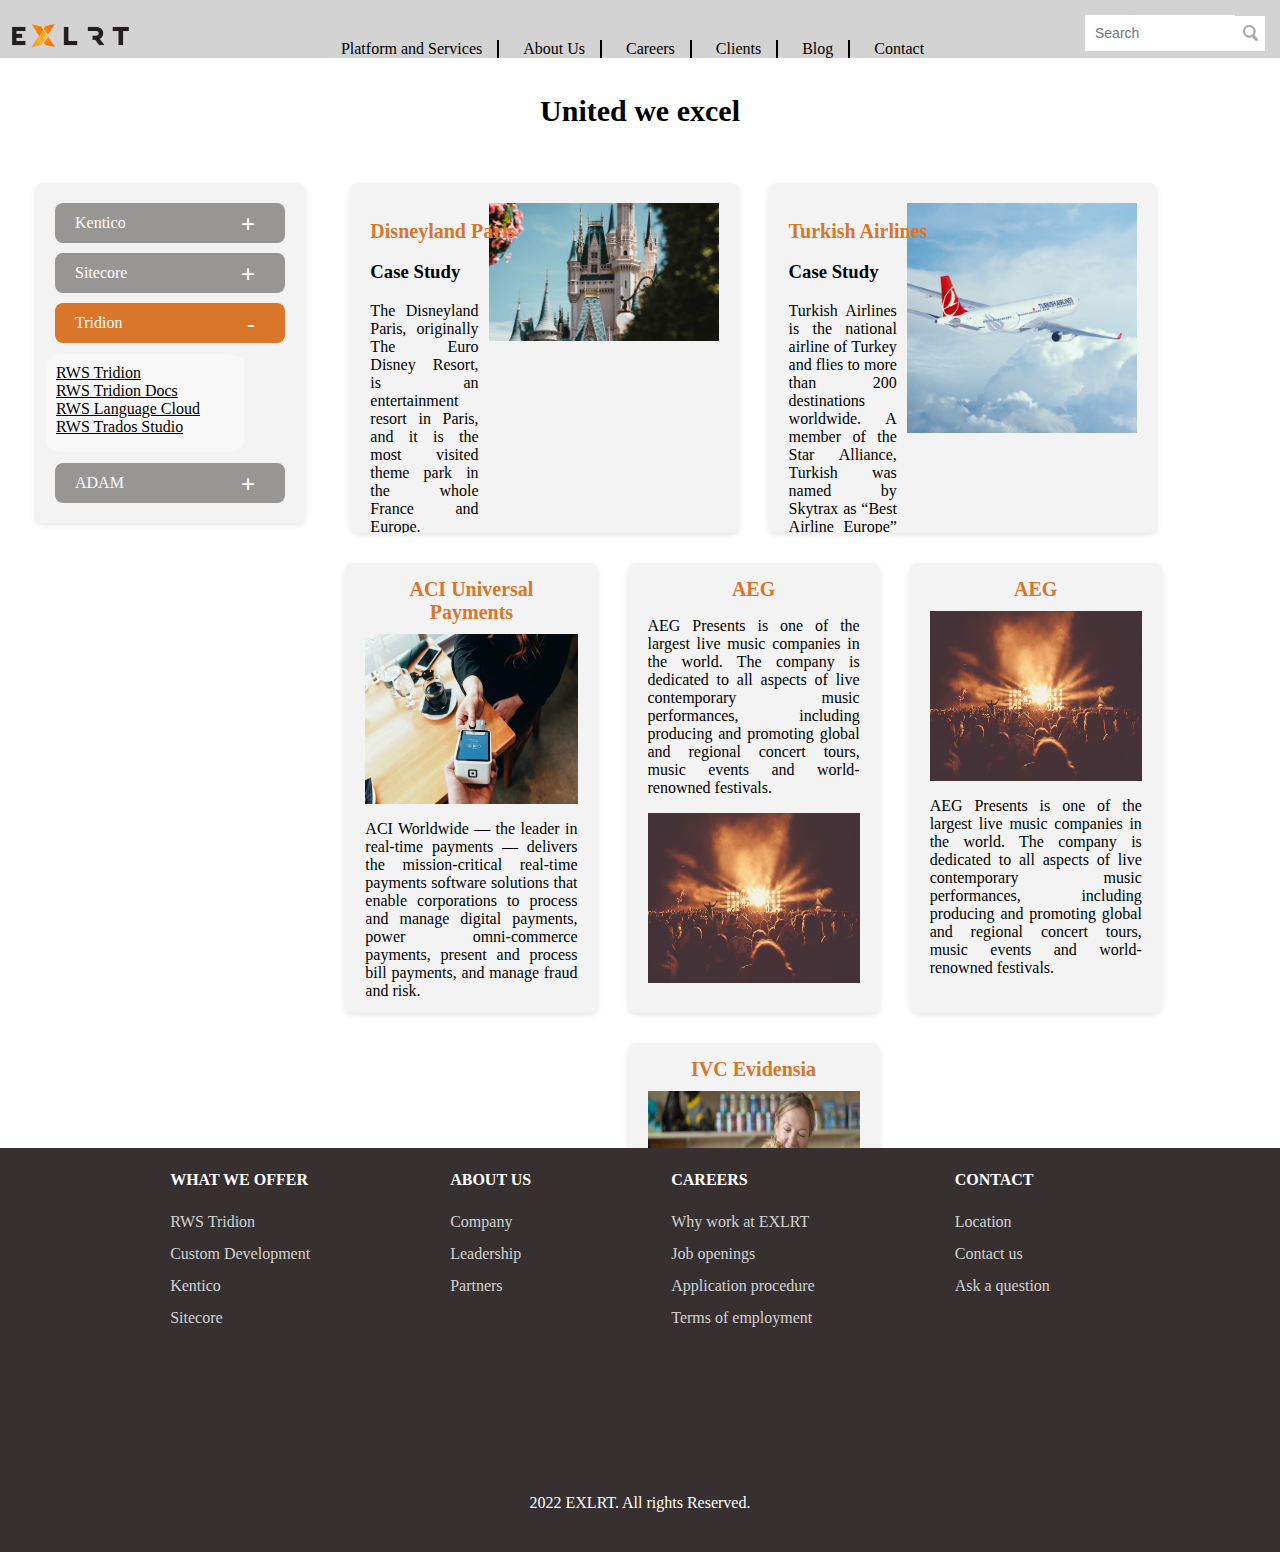
<file: task2/index.html>
<!DOCTYPE html>
<html lang="en">
  <head>
    <meta charset="UTF-8">
    <meta name="viewport" content="width=device-width, initial-scale=1.0">
    <title>EXLRT</title>
    <link rel="stylesheet" href="style/index.css">
  </head>
  <body>
    <header>
      <nav class="nav">
        <button class="nav__burger"><img src="assets/icon-burger.png" alt="EXLRT Burger"></button>
        <div class="nav__logo"><img src="assets/logo.png" alt="EXLRT Logo"></div>
        <div class="nav">
            <ul class="nav__list">
              <li class="nav__item"><a href="#">Platform and Services</a></li>
              <li class="nav__item"><a href="#">About Us</a></li>
              <li class="nav__item"><a href="#">Careers</a></li>
              <li class="nav__item"><a href="#">Clients</a></li>
              <li class="nav__item"><a href="#">Blog</a></li>
              <li class="nav__item"><a href="#">Contact</a></li>
            </ul>
          </div>
          <div>
            <form class="search">
                <input type="text" class="search__input" placeholder="Search">
                <button class="search__img" type="submit"></button>
            </form>
          </div>
      </nav>
    </header>
    <main>
      <h1>United we excel</h1>
      <aside class="side-menu">
        <nav class="left-menu">
          <ul>
            <li class="left-menu__item">Kentico<button class="left-menu__btn">+</button></li>
            <li class="left-menu__item">Sitecore<button class="left-menu__btn">+</button></li>
            <li class="left-menu__item item--selected">Tridion<button class="left-menu__btn item--selected">-</button></li>
              <ul class="left-menu__item--selected">
                <li><a href="#">RWS Tridion</a></li>
                <li><a href="#">RWS Tridion Docs</a></li>
                <li><a href="#">RWS Language Cloud</a></li>
                <li><a href="#">RWS Trados Studio</a></li>
              </ul>
            <li class="left-menu__item">ADAM<button class="left-menu__btn">+</button></li>
          </ul>
        </nav>
      </aside>
      <section class="content">
        <div class="content__articles"> 
          <div class="content__row">
            <article class="article article--part-2 article--right">
              <h2>Disneyland Paris</h2>
              <div><img src="assets/disneyland/image-disney.jpg" class="article__img--right" alt="Disneyland Paris"></div>
              <h3>Case Study</h3>
              <p>The Disneyland Paris, originally The 
  Euro Disney Resort, is an entertainment resort in Paris, and it is the most visited theme park in the whole France and Europe.</p>
                <a href="https://www.disneylandparis.com/en-gb/" class="article__read-more">Read more</a>
            </article>
            <article class="article article--part-2 article--left">
              <h2>Turkish Airlines</h2>
              <div><img src="assets/turkish/image-turkish.jpg" class="article__img--right" alt="Turkish Airlines"></div>
              <h3>Case Study</h3>
              <p>Turkish Airlines is the national airline of Turkey and flies to more than 200
  destinations worldwide. A member of the Star Alliance, Turkish was named by Skytrax as “Best Airline Europe” in 2011 and 2012, and has also won the “Best Premium Economy Seats” for its Comfort Class seats.</p>
              <a href="https://www.disneylandparis.com/en-gb/" class="article__read-more">Read more</a>
            </article>
          </div>
          <div class="content__row">
            <article class="article article--part-3">
              <h2 class="article__title">ACI Universal Payments</h2>
              <div><img src="assets/aci/image-aci.jpg" class="article__img--wide" alt="ACI Universal Payments"></div>
              <p>ACI Worldwide — the leader in real-time payments — delivers the mission-critical real-time payments software solutions that enable corporations to process and manage digital payments, power omni-commerce payments, present and process bill payments, and manage fraud and risk. </p>
            </article>
            <article class="article article--part-3 article--mobile">
              <h2 class="article__title">AEG</h2>
              <p>AEG Presents is one of the largest live music companies in the world. The company is dedicated to all aspects of live contemporary music performances, including producing and promoting global and regional concert tours, music events and world-renowned festivals.  </p>
              <div><img src="assets/aeg/image-aeg.jpg" class="article__img--wide" alt="ACI Universal Payments"></div>
            </article>
            <article class="article article--part-3 article--desktop">
              <h2 class="article__title">AEG</h2>
              <div><img src="assets/aeg/image-aeg.jpg" class="article__img--wide" alt="ACI Universal Payments"></div>
              <p>AEG Presents is one of the largest live music companies in the world. The company is dedicated to all aspects of live contemporary music performances, including producing and promoting global and regional concert tours, music events and world-renowned festivals.  </p>
            </article>
            <article class="article article--part-3" >
              <h2 class="article__title">IVC Evidensia</h2>
              <div><img src="assets/evidensia/image-evidensia.jpg" class="article__img--wide" alt="ACI Universal Payments"></div>
              <p>IVC Evidensia is the leading global veterinary care provider comprising an expansive network of clinics, hospitals and out-of-hour centres based across 19 countries. We invest in our people, premises and processes to provide clinical excellence.   </p>
            </article>
          </div>
        </div>
      </section>
    </main>
    <footer>
      <div class="footer">
        <ul class="footer__nav-list footer__nav-list--mobile">
          <li class="footer__nav-list--title">WHAT WE OFFER</li>
          <li><a href="#">RWS Tridion</a></li>
          <li><a href="#">Custom Development</a></li>
          <li><a href="#">Kentico</a></li>
          <li><a href="#">Sitecore</a></li>
        </ul>
        <ul class="footer__nav-list footer__nav-list--mobile">
          <li class="footer__nav-list--title">ABOUT US</li>
          <li><a href="#">Company</a></li>
          <li><a href="#">Leadership</a></li>
          <li><a href="#">Partners</a></li>
        </ul>
        <ul class="footer__nav-list footer__nav-list--desktop-only">
          <li class="footer__nav-list--title">CAREERS</li>
          <li><a href="#">Why work at EXLRT</a></li>
          <li><a href="#">Job openings</a></li>
          <li><a href="#">Application procedure</a></li>
          <li><a href="#">Terms of employment</a></li>
        </ul>
        <ul class="footer__nav-list footer__nav-list--desktop-only">
          <li class="footer__nav-list--title">CONTACT</li>
          <li><a href="#">Location</a></li>
          <li><a href="#">Contact us</a></li>
          <li><a href="#">Ask a question</a></a></li>
        </ul>
      </div>
      <p class="footer__rights"> 2022 EXLRT. All rights Reserved.</p>
    </footer>
  </body>
</html>
</file>
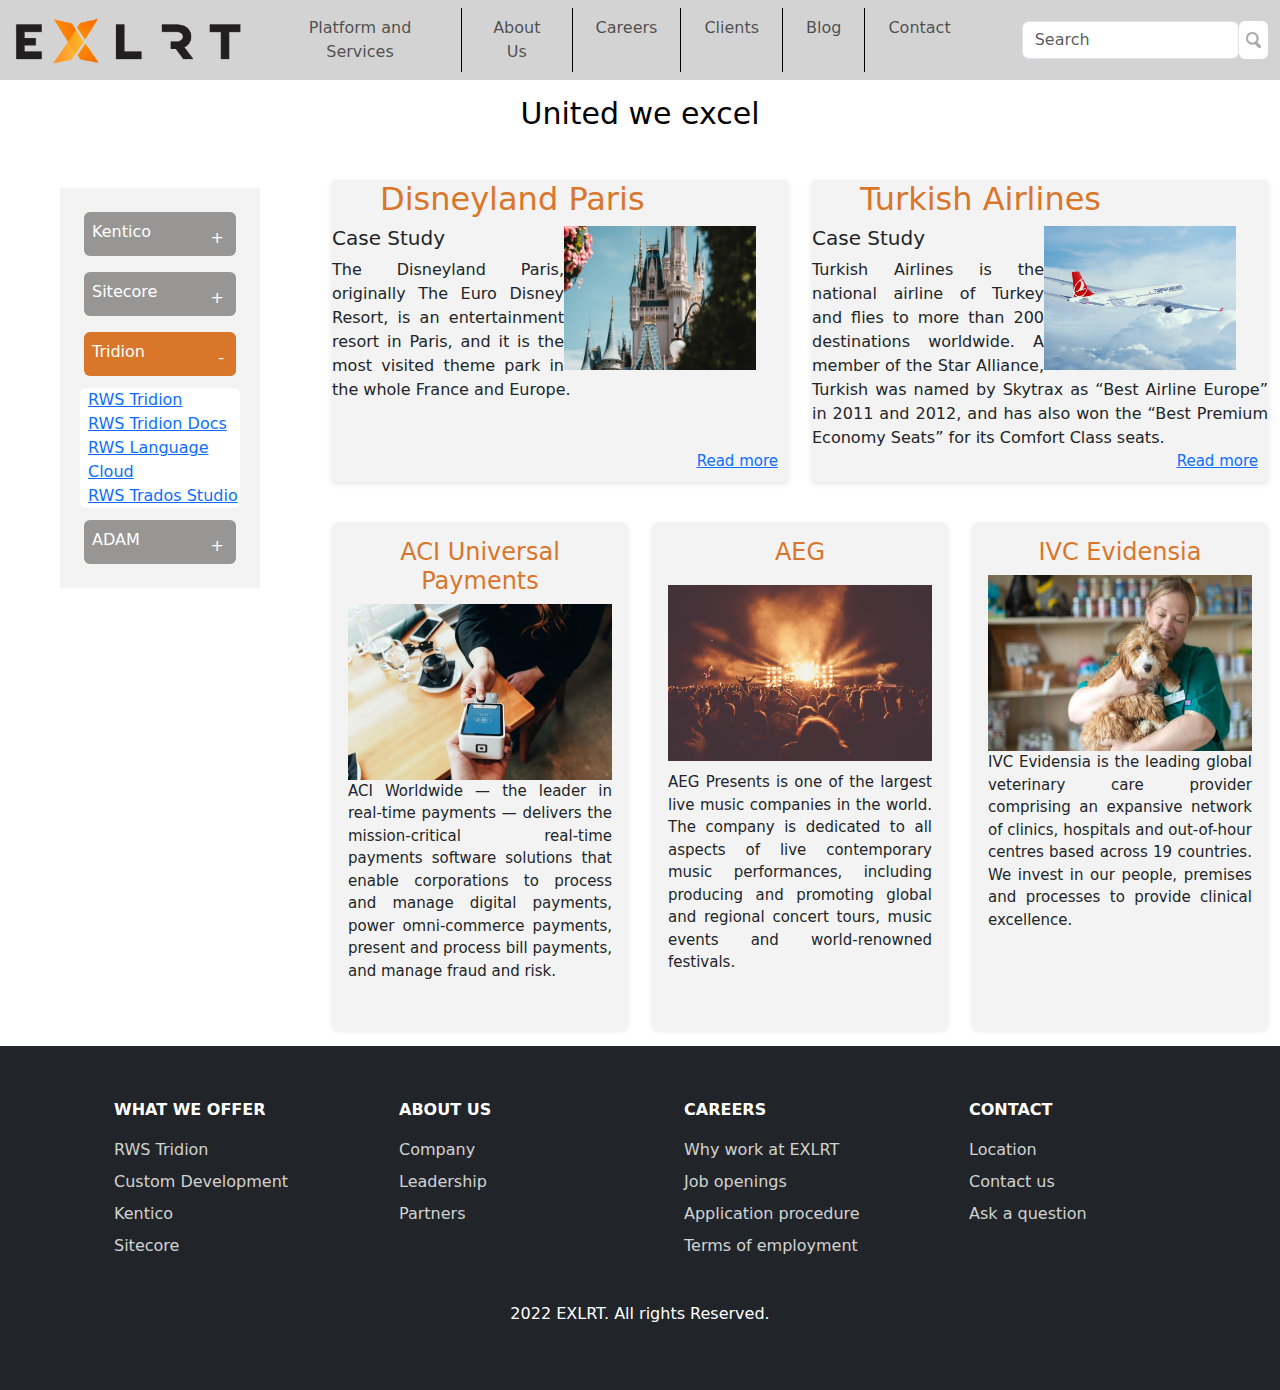
<file: task3/index.html>
<!DOCTYPE html>
<html lang="en">
  <head>
    <meta charset="UTF-8">
    <meta name="viewport" content="width=device-width, initial-scale=1.0">
    <title>EXLRT</title>
    <link rel="stylesheet" href="css/bootstrap.css">
    <link rel="stylesheet" href="style/index.css">
  </head>
  <body class="m-0 b-0">
    <header>
      <nav class="navbar navbar-expand-md">
        <div class="container-fluid">
          <button class="navbar-toggler" type="button" data-bs-toggle="collapse" data-bs-target="#navbarSupportedContent" aria-controls="navbarSupportedContent" aria-expanded="false" aria-label="Toggle navigation">
            <span class="navbar-toggler-icon"></span>
          </button>
          <div class="navbar-brand"><img src="assets/logo.png" alt="EXLRT Logo" height="50"></div>
          <div class="navbar-collapse justify-content-center me-sm-5" id="navbarSupportedContent">
              <ul class="nav__list mt-n4 navbar-nav">
                <li class="nav-item nav__item"><a class="nav-link" href="#">Platform and Services</a></li>
                <li class="nav-item nav__item"><a class="nav-link" href="#">About Us</a></li>
                <li class="nav-item nav__item"><a class="nav-link" href="#">Careers</a></li>
                <li class="nav-item nav__item"><a class="nav-link" href="#">Clients</a></li>
                <li class="nav-item nav__item"><a class="nav-link" href="#">Blog</a></li>
                <li class="nav-item nav__item"><a class="nav-link" href="#">Contact</a></li>
              </ul>
            </div>
            <div>
              <form class="d-flex" role="search">
                  <input class="form-control" type="search" placeholder="Search" aria-label="Search">
                  <button class="btn search__img" type="submit"></button>
              </form>
            </div>
        </div>
      </nav>
    </header>
    <main>
      <div class="container-fluid">
      <h1 class="mt-3">United we excel</h1>
      <div class="row">
      <aside class="col-md-3 d-none d-md-block">
        <nav class="border-0 p-3 m-5 side-nav">
          <ul class="nav flex-column ">
            <li class="nav-item rounded text-white m-2 ps-2 pt-2 side-item">Kentico<button class="btn left-menu__btn">+</button></li>
            <li class="nav-item rounded text-white m-2 ps-2 pt-2 side-item">Sitecore<button class="btn left-menu__btn">+</button></li>
            <li class="nav-item rounded text-white m-2 ps-2 pt-2 side-item--opened">Tridion<button class="btn left-menu__btn item--opened">-</button></li>
              <ul class="list-group p-1 text-start">
                <li class="list-group-item p-0 ps-2 border-0"><a href="#">RWS Tridion</a></li>
                <li class="list-group-item p-0 ps-2 border-0"><a href="#">RWS Tridion Docs</a></li>
                <li class="list-group-item p-0 ps-2 border-0"><a href="#">RWS Language Cloud</a></li>
                <li class="list-group-item p-0 ps-2 border-0 "><a href="#">RWS Trados Studio</a></li>
              </ul>
            <li class="nav-item rounded text-white m-2 ps-2 pt-2 side-item">ADAM<button class=" btn left-menu__btn">+</button></li>
          </ul>
        </nav>
      </aside>
      <section class="col col-md-9">
        <div class="row my-4">
          <div class="col-12 col-md-6 my-2">
            <article class="article my-2 h-100 d-flex flex-column">
              <h2 class="ms-md-5 ms-sm-0">Disneyland Paris</h2>
              <div class="article__row">
                <div class="article__img--right pe-4 me-2" ><img src="assets/disneyland/image-disney.jpg" alt="Disneyland Paris"></div>
                  <h3 class="fs-5">Case Study</h3>
                  <p class="fs-6">The Disneyland Paris, originally The
      Euro Disney Resort, is an entertainment resort in Paris, and it is the most visited theme park in the whole France and Europe.</p>
              </div>
              <a href="https://www.disneylandparis.com/en-gb/" class="article__read-more mt-auto">Read more</a>
            </article>
          </div>
          <div class="col-12 col-md-6 my-2">
            <article class="article article--left my-2  h-100 d-flex flex-column">
              <h2 class="ms-md-5 ms-sm-0">Turkish Airlines</h2>
              <div class="article__row">
                <div class="article__img--left pe-4 me-2"><img src="assets/turkish/image-turkish.jpg" alt="Turkish Airlines"></div>
                  <h3 class="fs-5">Case Study</h3>
                  <p class="fs-6">Turkish Airlines is the national airline of Turkey and flies to more than 200
      destinations worldwide. A member of the Star Alliance, Turkish was named by Skytrax as “Best Airline Europe” in 2011 and 2012, and has also won the “Best Premium Economy Seats” for its Comfort Class seats.</p>
                </div>
              <a href="https://www.disneylandparis.com/en-gb/" class="article__read-more mt-auto">Read more</a>
            </article>
          </div>
        </div>
        <div class="row">
          <div class="col-12 col-md-4 my-2">
            <article class="article card border-0 my-2 p-3 h-100 d-flex flex-column shadow-sm">
              <h2 class="fs-4 text-center mx-0">ACI Universal Payments</h2>
              <div class="article__img--wide mx-0"><img src="assets/aci/image-aci.jpg" alt="ACI Universal Payments"></div>
              <p>ACI Worldwide — the leader in real-time payments — delivers the mission-critical real-time payments software solutions that enable corporations to process and manage digital payments, power omni-commerce payments, present and process bill payments, and manage fraud and risk. </p>
            </article>
          </div>
          <div class="col-12 col-md-4 my-2">
            <article class=" article card border-0 my-2 p-3 h-100 d-flex flex-column shadow-sm">
              <h2 class="fs-4 text-center mx-0">AEG</h2>
              <div class="article__img--stacked"><img src="assets/aeg/image-aeg.jpg" alt="ACI Universal Payments"></div>
              <p class="article__text card-text">AEG Presents is one of the largest live music companies in the world. The company is dedicated to all aspects of live contemporary music performances, including producing and promoting global and regional concert tours, music events and world-renowned festivals.  </p>
            </article>
          </div>
          <div class="col-12 col-md-4 my-2">
            <article class="article card border-0 my-2 p-3 h-100 d-flex flex-column shadow-sm">
              <h2 class="fs-4 text-center mx-0">IVC Evidensia</h2>
              <div class="article__img--wide mx-0"><img src="assets/evidensia/image-evidensia.jpg" alt="ACI Universal Payments"></div>
              <p>IVC Evidensia is the leading global veterinary care provider comprising an expansive network of clinics, hospitals and out-of-hour centres based across 19 countries. We invest in our people, premises and processes to provide clinical excellence.   </p>
            </article>
          </div>
        </div>
      </section>
      </div>
      </div>
    </main>
    <footer class="bg-dark text-white py-5 mt-3 b-0 s-0">
      <div class="container">
        <div class="row">
          <div class="col-md-3">
            <ul class="footer__nav-list footer__nav-list--mobile">
              <li class="footer__nav-list--title mb-2">WHAT WE OFFER</li>
              <li><a href="#">RWS Tridion</a></li>
              <li><a href="#">Custom Development</a></li>
              <li><a href="#">Kentico</a></li>
              <li><a href="#">Sitecore</a></li>
            </ul>
          </div>
          <div class="col-md-3">
            <ul class="footer__nav-list footer__nav-list--mobile">
              <li class="footer__nav-list--title mb-2">ABOUT US</li>
              <li><a href="#">Company</a></li>
              <li><a href="#">Leadership</a></li>
              <li><a href="#">Partners</a></li>
            </ul>
          </div>
          <div class="col-md-3">
            <ul class="footer__nav-list d-none d-md-block">
              <li class="footer__nav-list--title mb-2">CAREERS</li>
              <li><a href="#">Why work at EXLRT</a></li>
              <li><a href="#">Job openings</a></li>
              <li><a href="#">Application procedure</a></li>
              <li><a href="#">Terms of employment</a></li>
            </ul>
          </div>
          <div class="col-md-3">
          <ul class="footer__nav-list d-none d-md-block">
            <li class="footer__nav-list--title mb-2">CONTACT</li>
            <li><a href="#">Location</a></li>
            <li><a href="#">Contact us</a></li>
            <li><a href="#">Ask a question</a></a></li>
          </ul>
          </div>
        </div>
        <p class="text-center mt-4"> 2022 EXLRT. All rights Reserved.</p>
      </div>
    </footer>
  </body>
</html>
</file>
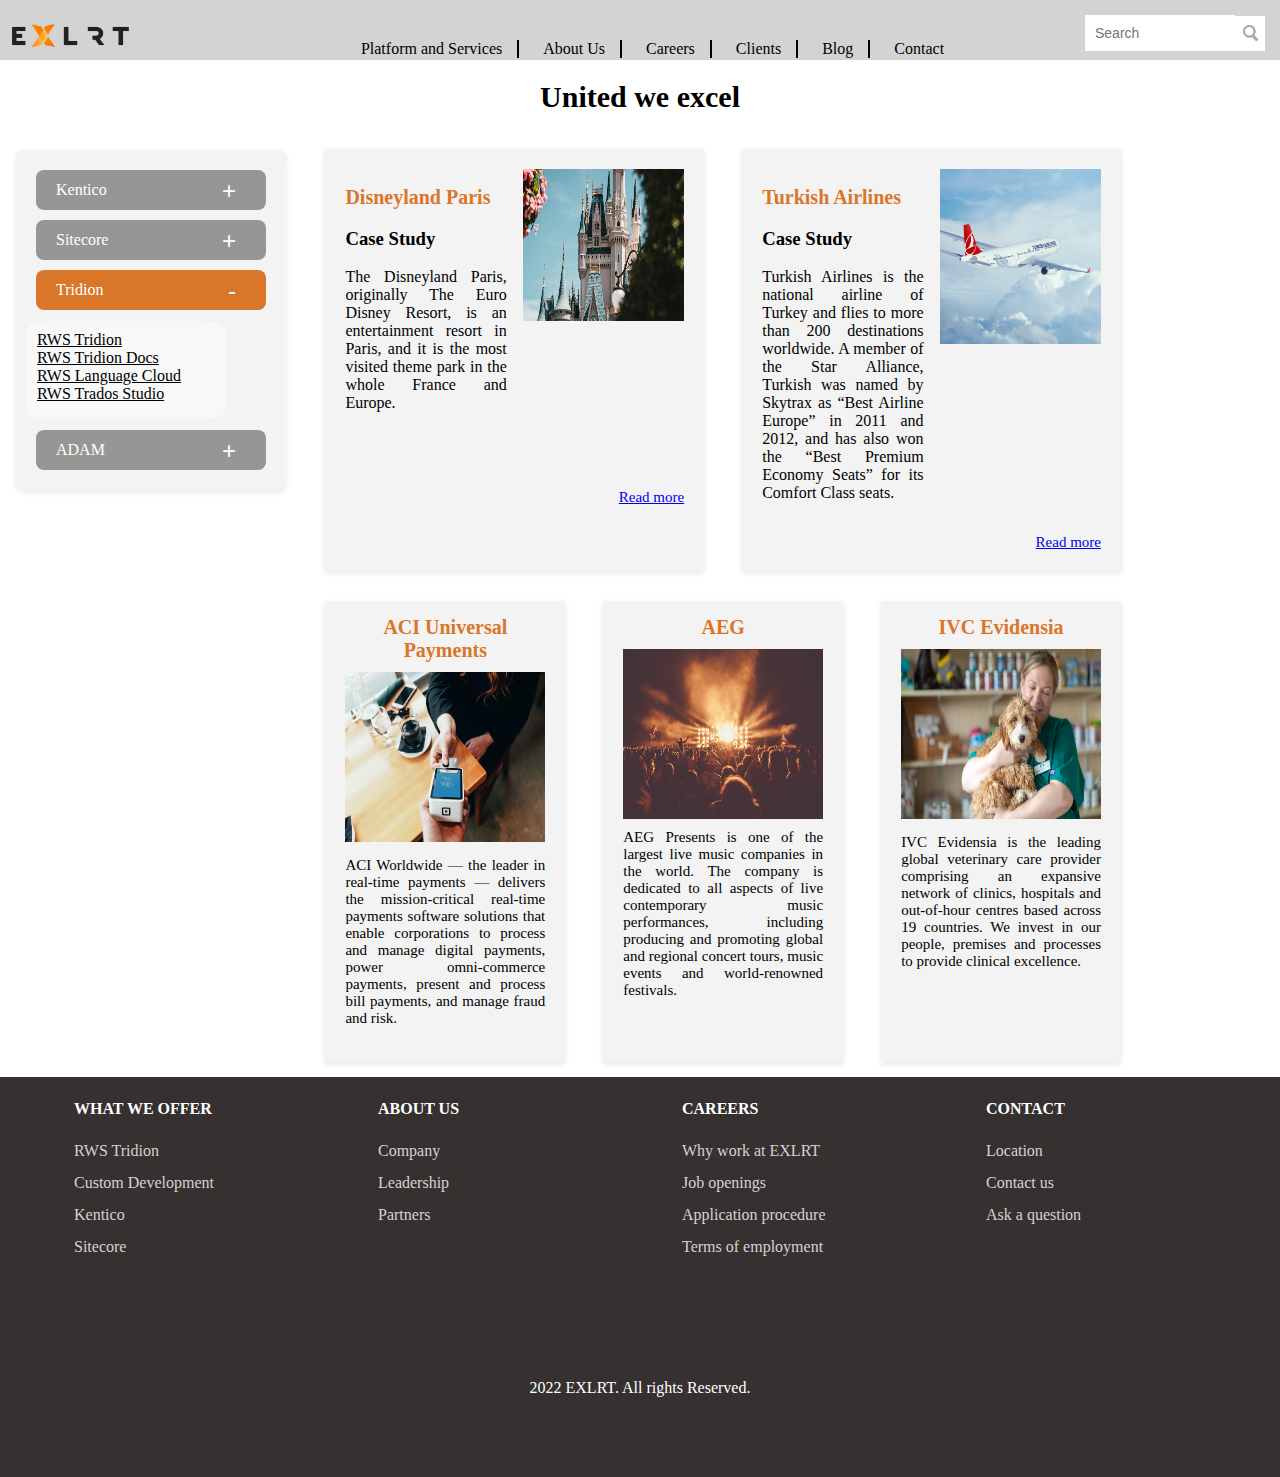
<file: task4/index.html>
<!DOCTYPE html>
<html lang="en">
  <head>
    <meta charset="UTF-8">
    <meta name="viewport" content="width=device-width, initial-scale=1.0">
    <title>EXLRT</title>
    <link rel="stylesheet" href="style/index.css">
  </head>
  <body class="grid-container">
    <header>
      <nav>
        <button class="nav__burger"><img src="assets/icon-burger.png" alt="EXLRT Burger"></button>
        <div class="nav__logo"><img src="assets/logo.png" alt="EXLRT Logo"></div>
        <div class="nav">
            <ul class="nav__list">
              <li class="nav__item"><a href="#">Platform and Services</a></li>
              <li class="nav__item"><a href="#">About Us</a></li>
              <li class="nav__item"><a href="#">Careers</a></li>
              <li class="nav__item"><a href="#">Clients</a></li>
              <li class="nav__item"><a href="#">Blog</a></li>
              <li class="nav__item"><a href="#">Contact</a></li>
            </ul>
          </div>
          <div>
            <form class="search">
                <input type="text" class="search__input" placeholder="Search">
                <button class="search__img" type="submit"></button>
            </form>
          </div>
      </nav>
    </header>
    <main>
      <h1>United we excel</h1>
      <aside class="side-menu">
        <nav class="left-menu">
          <ul>
            <li class="left-menu__item">Kentico<button class="left-menu__btn">+</button></li>
            <li class="left-menu__item">Sitecore<button class="left-menu__btn">+</button></li>
            <li class="left-menu__item item--opened">Tridion<button class="left-menu__btn item--opened">-</button></li>
              <ul class="left-menu__item--opened">
                <li><a href="#">RWS Tridion</a></li>
                <li><a href="#">RWS Tridion Docs</a></li>
                <li><a href="#">RWS Language Cloud</a></li>
                <li><a href="#">RWS Trados Studio</a></li>
              </ul>
            <li class="left-menu__item">ADAM<button class="left-menu__btn">+</button></li>
          </ul>
        </nav>
      </aside>
      <section class="content">
        <div class="two-part-row">
          <article class="article article--part-2">
            <div>
              <h2>Disneyland Paris</h2>
              <div class="article__body">
                <h3>Case Study</h3>
                <p>The Disneyland Paris, originally The 
    Euro Disney Resort, is an entertainment resort in Paris, and it is the most visited theme park in the whole France and Europe.</p>
              </div>
            </div>
            <div class="article__img--right"><img src="assets/disneyland/image-disney.jpg" alt="Disneyland Paris"></div>
            <div class="article__read-more"><a href="https://www.disneylandparis.com/en-gb/">Read more</a></div>
          </article>
          <article class="article article--part-2 article--left">
            <div>
              <h2>Turkish Airlines</h2>
              <div class="article__body">
                <h3>Case Study</h3>
                <p>Turkish Airlines is the national airline of Turkey and flies to more than 200
    destinations worldwide. A member of the Star Alliance, Turkish was named by Skytrax as “Best Airline Europe” in 2011 and 2012, and has also won the “Best Premium Economy Seats” for its Comfort Class seats.</p>
              </div>
            </div>
            <div class="article__img--right"><img src="assets/turkish/image-turkish.jpg" alt="Turkish Airlines"></div>
            <div class="article__read-more"><a href="https://www.disneylandparis.com/en-gb/">Read more</a></div>
          </article>
        </div>
        <div class="three-part-row">
          <article class="article article--part-3">
            <h2 class="article__title">ACI Universal Payments</h2>
            <div class="article__img--wide"><img src="assets/aci/image-aci.jpg" alt="ACI Universal Payments"></div>
            <p>ACI Worldwide — the leader in real-time payments — delivers the mission-critical real-time payments software solutions that enable corporations to process and manage digital payments, power omni-commerce payments, present and process bill payments, and manage fraud and risk. </p>
          </article>
          <article class="article article--part-3 article--text">
            <h2 class="article__title">AEG</h2>
            <div class="article__img--stacked"><img src="assets/aeg/image-aeg.jpg" alt="ACI Universal Payments"></div>
            <p class="article__text">AEG Presents is one of the largest live music companies in the world. The company is dedicated to all aspects of live contemporary music performances, including producing and promoting global and regional concert tours, music events and world-renowned festivals.  </p>
          </article>
          <article class="article article--part-3" >
            <h2 class="article__title">IVC Evidensia</h2>
            <div class="article__img--wide"><img src="assets/evidensia/image-evidensia.jpg" alt="ACI Universal Payments"></div>
            <p>IVC Evidensia is the leading global veterinary care provider comprising an expansive network of clinics, hospitals and out-of-hour centres based across 19 countries. We invest in our people, premises and processes to provide clinical excellence.   </p>
          </article>
        </div>
      </section>
    </main>
    <footer>
      <div class="footer">
        <ul class="footer__nav-list footer__nav-list--mobile">
          <li class="footer__nav-list--title">WHAT WE OFFER</li>
          <li><a href="#">RWS Tridion</a></li>
          <li><a href="#">Custom Development</a></li>
          <li><a href="#">Kentico</a></li>
          <li><a href="#">Sitecore</a></li>
        </ul>
        <ul class="footer__nav-list footer__nav-list--mobile">
          <li class="footer__nav-list--title">ABOUT US</li>
          <li><a href="#">Company</a></li>
          <li><a href="#">Leadership</a></li>
          <li><a href="#">Partners</a></li>
        </ul>
        <ul class="footer__nav-list footer__nav-list--desktop-only">
          <li class="footer__nav-list--title">CAREERS</li>
          <li><a href="#">Why work at EXLRT</a></li>
          <li><a href="#">Job openings</a></li>
          <li><a href="#">Application procedure</a></li>
          <li><a href="#">Terms of employment</a></li>
        </ul>
        <ul class="footer__nav-list footer__nav-list--desktop-only">
          <li class="footer__nav-list--title">CONTACT</li>
          <li><a href="#">Location</a></li>
          <li><a href="#">Contact us</a></li>
          <li><a href="#">Ask a question</a></a></li>
        </ul>
      </div>
      <p class="footer__rights"> 2022 EXLRT. All rights Reserved.</p>
    </footer>
  </body>
</html>
</file>
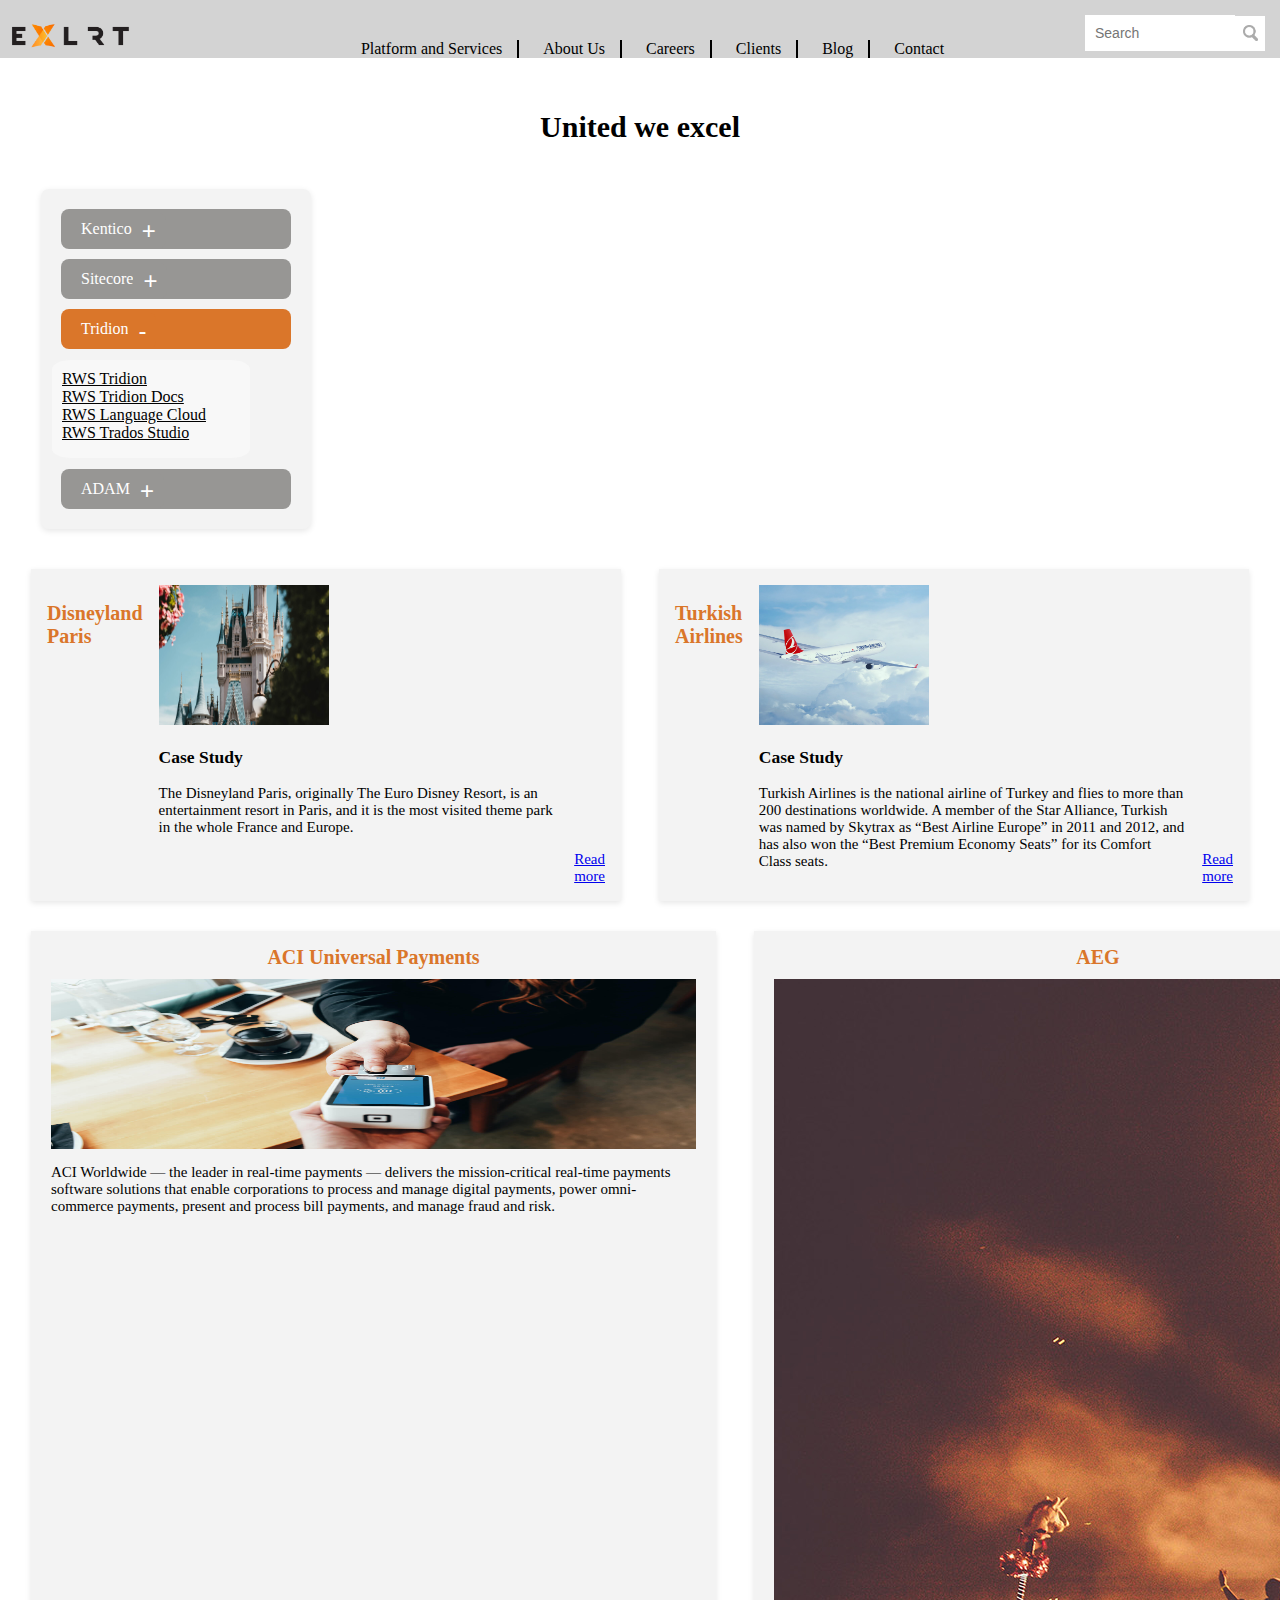
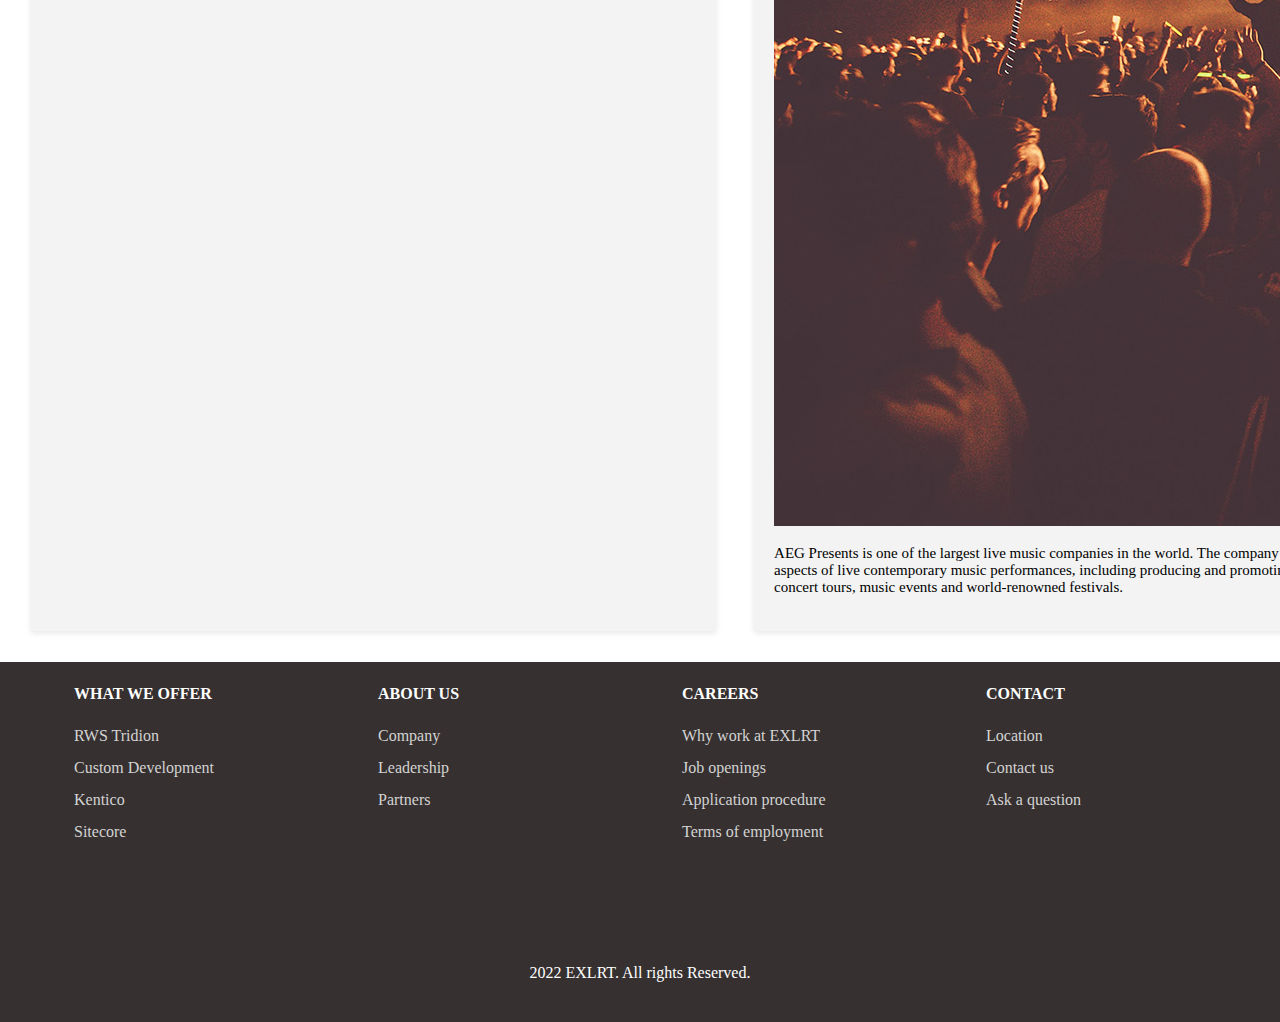
<file: task5/index.html>
<!DOCTYPE html>
<html lang="en">
  <head>
    <meta charset="UTF-8">
    <meta name="viewport" content="width=device-width, initial-scale=1.0">
    <title>EXLRT</title>
    <link rel="stylesheet" href="style/index.css">
  </head>
  <body>
    <header>
      <nav>
        <button class="nav__burger"><img src="assets/icon-burger.png" alt="EXLRT Burger"></button>
        <div class="nav__logo"><img src="assets/logo.png" alt="EXLRT Logo"></div>
        <div class="nav">
            <ul class="nav__list">
              <li class="nav__item"><a href="#">Platform and Services</a></li>
              <li class="nav__item"><a href="#">About Us</a></li>
              <li class="nav__item"><a href="#">Careers</a></li>
              <li class="nav__item"><a href="#">Clients</a></li>
              <li class="nav__item"><a href="#">Blog</a></li>
              <li class="nav__item"><a href="#">Contact</a></li>
            </ul>
          </div>
          <div>
            <form class="search">
                <input type="text" class="search__input" placeholder="Search">
                <button class="search__img" type="submit"></button>
            </form>
          </div>
      </nav>
    </header>
    <main>
      <h1>United we excel</h1>
      <aside class="side-menu">
        <nav class="left-menu">
          <ul>
            <li class="left-menu__item">Kentico<button class="left-menu__btn">+</button></li>
            <li class="left-menu__item">Sitecore<button class="left-menu__btn">+</button></li>
            <li class="left-menu__item item--opened">Tridion<button class="left-menu__btn item--opened">-</button></li>
              <ul class="left-menu__item--opened">
                <li><a href="#">RWS Tridion</a></li>
                <li><a href="#">RWS Tridion Docs</a></li>
                <li><a href="#">RWS Language Cloud</a></li>
                <li><a href="#">RWS Trados Studio</a></li>
              </ul>
            <li class="left-menu__item">ADAM<button class="left-menu__btn">+</button></li>
          </ul>
        </nav>
      </aside>
      <section class="content">
        <div class="content__articles"> 
          <div class="content__row">
            <article class="article article--part-2">
              <h2>Disneyland Paris</h2>
              <div class="article__row">
                <div class="article__img--right"><img src="assets/disneyland/image-disney.jpg" alt="Disneyland Paris"></div>
                <div class="article__body">
                  <h3>Case Study</h3>
                  <p>The Disneyland Paris, originally The 
      Euro Disney Resort, is an entertainment resort in Paris, and it is the most visited theme park in the whole France and Europe.</p>
                </div>
              </div>
              <a href="https://www.disneylandparis.com/en-gb/" class="article__read-more">Read more</a>
            </article>
            <article class="article article--part-2 article--left">
              <h2>Turkish Airlines</h2>
              <div class="article__row">
                <div class="article__img--right"><img src="assets/turkish/image-turkish.jpg" alt="Turkish Airlines"></div>
                <div class="article__body">
                  <h3>Case Study</h3>
                  <p>Turkish Airlines is the national airline of Turkey and flies to more than 200
      destinations worldwide. A member of the Star Alliance, Turkish was named by Skytrax as “Best Airline Europe” in 2011 and 2012, and has also won the “Best Premium Economy Seats” for its Comfort Class seats.</p>
                </div>
              </div>
              <a href="https://www.disneylandparis.com/en-gb/" class="article__read-more">Read more</a>
            </article>
          </div>
          <div class="content__row">
            <article class="article article--part-3">
              <h2 class="article__title">ACI Universal Payments</h2>
              <div class="article__img--wide"><img src="assets/aci/image-aci.jpg" alt="ACI Universal Payments"></div>
              <p>ACI Worldwide — the leader in real-time payments — delivers the mission-critical real-time payments software solutions that enable corporations to process and manage digital payments, power omni-commerce payments, present and process bill payments, and manage fraud and risk. </p>
            </article>
            <article class="article article--part-3 article--text">
              <h2 class="article__title">AEG</h2>
              <div class="article__img--stacked"><img src="assets/aeg/image-aeg.jpg" alt="ACI Universal Payments"></div>
              <p class="article__text">AEG Presents is one of the largest live music companies in the world. The company is dedicated to all aspects of live contemporary music performances, including producing and promoting global and regional concert tours, music events and world-renowned festivals.  </p>
            </article>
            <article class="article article--part-3" >
              <h2 class="article__title">IVC Evidensia</h2>
              <div class="article__img--wide"><img src="assets/evidensia/image-evidensia.jpg" alt="ACI Universal Payments"></div>
              <p>IVC Evidensia is the leading global veterinary care provider comprising an expansive network of clinics, hospitals and out-of-hour centres based across 19 countries. We invest in our people, premises and processes to provide clinical excellence.   </p>
            </article>
          </div>
        </div>
      </section>
    </main>
    <footer>
      <div class="footer">
        <ul class="footer__nav-list footer__nav-list--mobile">
          <li class="footer__nav-list--title">WHAT WE OFFER</li>
          <li><a href="#">RWS Tridion</a></li>
          <li><a href="#">Custom Development</a></li>
          <li><a href="#">Kentico</a></li>
          <li><a href="#">Sitecore</a></li>
        </ul>
        <ul class="footer__nav-list footer__nav-list--mobile">
          <li class="footer__nav-list--title">ABOUT US</li>
          <li><a href="#">Company</a></li>
          <li><a href="#">Leadership</a></li>
          <li><a href="#">Partners</a></li>
        </ul>
        <ul class="footer__nav-list footer__nav-list--desktop-only">
          <li class="footer__nav-list--title">CAREERS</li>
          <li><a href="#">Why work at EXLRT</a></li>
          <li><a href="#">Job openings</a></li>
          <li><a href="#">Application procedure</a></li>
          <li><a href="#">Terms of employment</a></li>
        </ul>
        <ul class="footer__nav-list footer__nav-list--desktop-only">
          <li class="footer__nav-list--title">CONTACT</li>
          <li><a href="#">Location</a></li>
          <li><a href="#">Contact us</a></li>
          <li><a href="#">Ask a question</a></a></li>
        </ul>
      </div>
      <p class="footer__rights"> 2022 EXLRT. All rights Reserved.</p>
    </footer>
  </body>
</html>
</file>
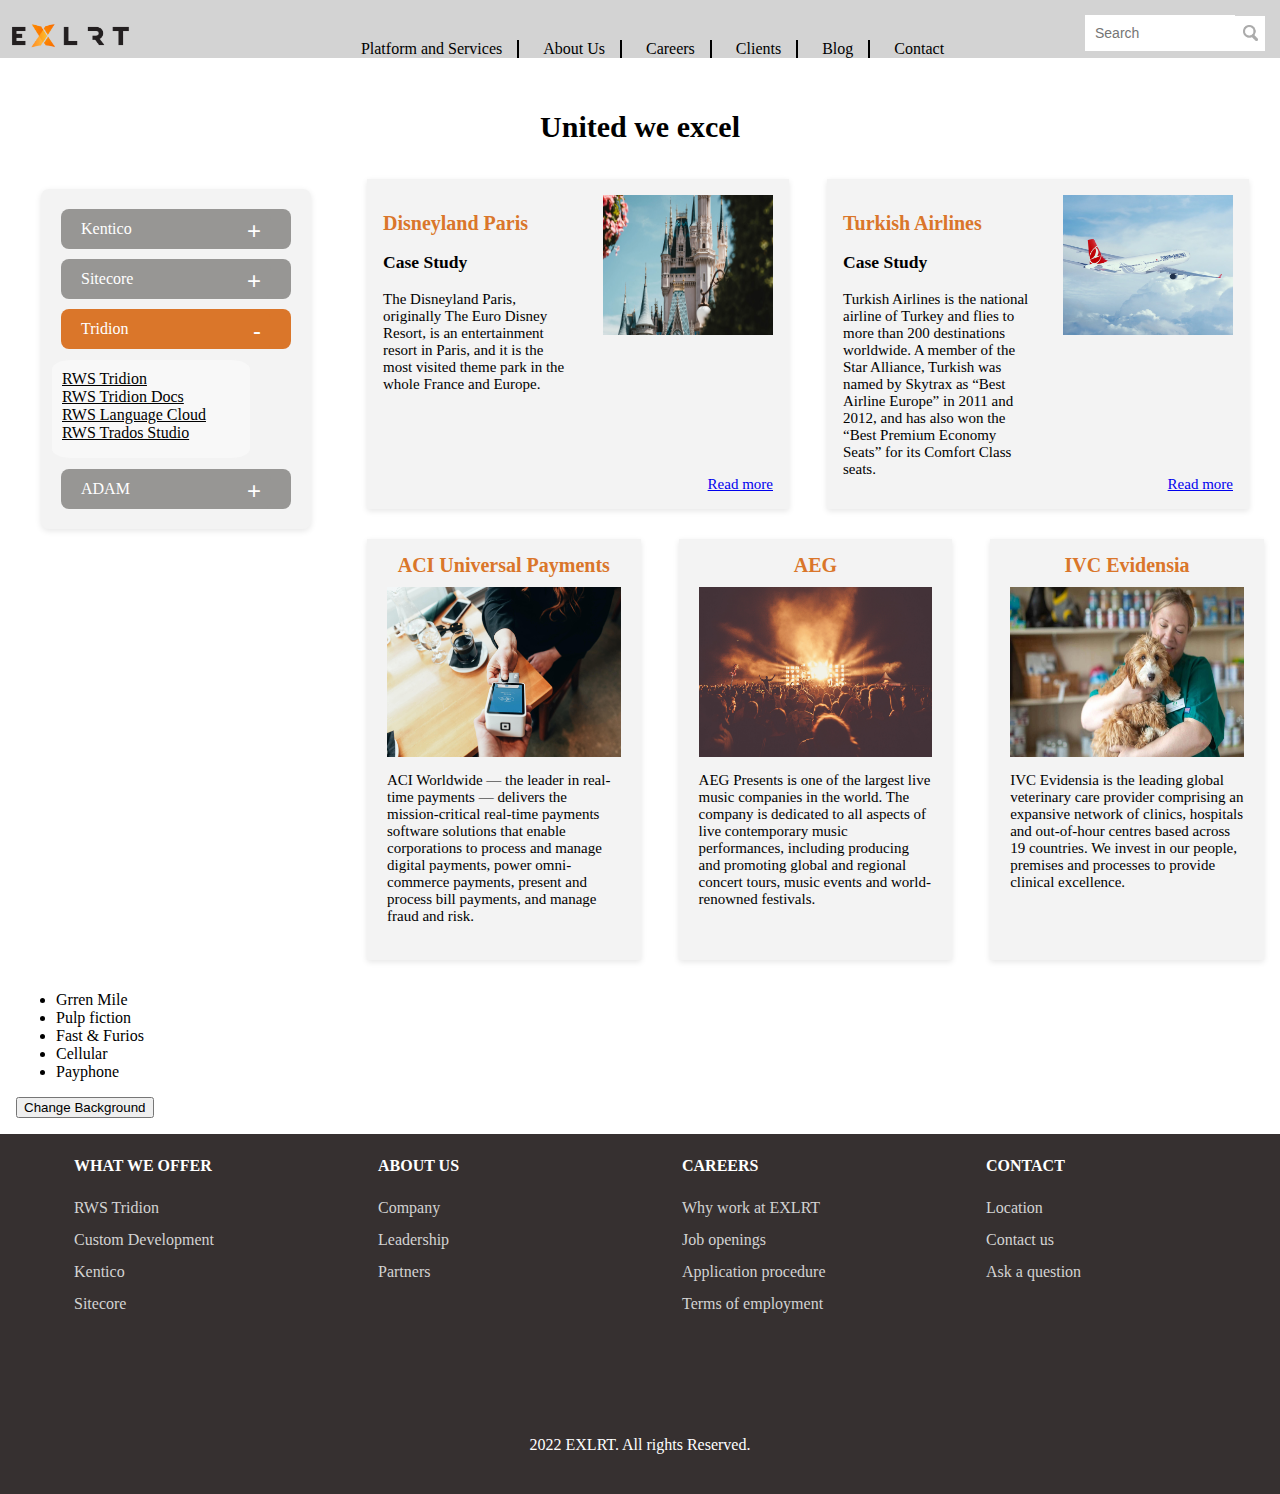
<file: task6/index.html>
<!DOCTYPE html>
<html lang="en">
  <head>
    <meta charset="UTF-8">
    <meta http-equiv="x-ua-compatible" content="ie=edge">
    <meta name="viewport" content="width=device-width, initial-scale=1.0 shrink-to-fit=no">
    <title>EXLRT</title>
    <link rel="stylesheet" href="style/index.css">
    <script src="js/script.js" async></script>
  </head>
  <body>
    <header>
      <a href="#main" class="skip-link">Skip to main</a>
      <nav aria-label="site">
        <button class="nav__burger"><img src="assets/icon-burger.png" alt="EXLRT Burger"></button>
        <div class="nav__logo"><a href="/" aria-label="Homepage"><img src="assets/logo.png" alt=""></a></div>
        <div class="nav">
            <ul class="nav__list">
              <li class="nav__item"><a href="#">Platform and Services</a></li>
              <li class="nav__item"><a href="#">About Us</a></li>
              <li class="nav__item"><a href="#">Careers</a></li>
              <li class="nav__item"><a href="#">Clients</a></li>
              <li class="nav__item"><a href="#">Blog</a></li>
              <li class="nav__item"><a href="#">Contact</a></li>
            </ul>
          </div>
          <div>
            <form class="search">
                <label for="search-input" class="visualyHidden">Search this site</label>
                <input type="text" id="search-input" class="search__input" placeholder="Search" required aria-invalid="true">
                <button aria-label="Submit search" class="search__img" type="submit"></button>
            </form>
          </div>
      </nav>
    </header>
    <main id="main" tabindex="-1">
      <h1>United we excel</h1>
      <div class="main-layout">
        <aside class="side-menu">
          <nav class="left-menu" aria-label="site">
            <ul>
              <li class="left-menu__item"><span class="left-menu__label">Kentico</span><button class="left-menu__btn">+</button></li>
              <li class="left-menu__item"><span class="left-menu__label">Sitecore</span><button class="left-menu__btn">+</button></li>
              <li class="left-menu__item item--opened"><span class="left-menu__label">Tridion</span><button class="left-menu__btn item--opened">-</button></li>
                <ul class="left-menu__item--opened">
                  <li><a href="#">RWS Tridion</a></li>
                  <li><a href="#">RWS Tridion Docs</a></li>
                  <li><a href="#">RWS Language Cloud</a></li>
                  <li><a href="#">RWS Trados Studio</a></li>
                </ul>
              <li class="left-menu__item"><span class="left-menu__label">ADAM</span><button class="left-menu__btn">+</button></li>
            </ul>
          </nav>
        </aside>
        <section class="content">
          <div class="content__articles"> 
            <div class="content__row">
              <article class="article article--part-2">
                <div class="article__body">
                  <h2>Disneyland Paris</h2>
                  <h3>Case Study</h3>
                  <p>The Disneyland Paris, originally The 
        Euro Disney Resort, is an entertainment resort in Paris, and it is the most visited theme park in the whole France and Europe.</p>
                </div>
                <div class="article_links">
                  <div class="article__img--right"><img src="assets/disneyland/image-disney.jpg" alt="Disneyland Paris Castle"></div>
                  <a href="https://www.disneylandparis.com/en-gb/" class="article__read-more">Read more <span class="visualyHidden">about Disneyland Paris</span></a>
                </div>
              </article>
              <article class="article article--part-2 article--left">
                <div class="article__body">
                  <h2>Turkish Airlines</h2>
                  <h3>Case Study</h3>
                  <p>Turkish Airlines is the national airline of Turkey and flies to more than 200
      destinations worldwide. A member of the Star Alliance, Turkish was named by Skytrax as “Best Airline Europe” in 2011 and 2012, and has also won the “Best Premium Economy Seats” for its Comfort Class seats.</p>
                </div>
                <div class="article_links">
                  <div class="article__img--right"><img src="assets/turkish/image-turkish.jpg" alt="Turkish Airlines plane"></div>
                  <a href="https://www.disneylandparis.com/en-gb/" class="article__read-more">Read more <span class="visualyHidden"> about Turkish Airlines</span></a>
                </div>
              </article>
            </div>
            <div class="content__row">
              <article class="article article--part-3">
                <div class="card-content">
                  <h2 class="article__title">ACI Universal Payments</h2>
                  <div class="article__img--wide"><img src="assets/aci/image-aci.jpg" alt="Paying with credit card"></div>
                  <p>ACI Worldwide — the leader in real-time payments — delivers the mission-critical real-time payments software solutions that enable corporations to process and manage digital payments, power omni-commerce payments, present and process bill payments, and manage fraud and risk. </p>
                </div>
              </article>
              <article class="article article--part-3 article--text">
                <div class="card-content">
                  <h2 class="article__title">AEG</h2>
                  <div class="article__img--wide"><img src="assets/aeg/image-aeg.jpg" alt="Concert"></div>
                  <p class="article__text">AEG Presents is one of the largest live music companies in the world. The company is dedicated to all aspects of live contemporary music performances, including producing and promoting global and regional concert tours, music events and world-renowned festivals.  </p>
                </div>
              </article>
              <article class="article article--part-3" >
                <div class="card-content">
                  <h2 class="article__title">IVC Evidensia</h2>
                  <div class="article__img--wide"><img src="assets/evidensia/image-evidensia.jpg" alt="Women holding a dog"></div>
                  <p>IVC Evidensia is the leading global veterinary care provider comprising an expansive network of clinics, hospitals and out-of-hour centres based across 19 countries. We invest in our people, premises and processes to provide clinical excellence.   </p>
                </div>
              </article>
            </div>
          </div>
        </section>
      </div>
      <div id="movies"></div>
      <button onclick="changeColor()"> Change Background</button>
    </main>
    <footer>
      <div class="footer">
        <nav aria-label="site">
          <ul class="footer__nav-list footer__nav-list--mobile">
            <li class="footer__nav-list--title">WHAT WE OFFER</li>
            <li><a href="#">RWS Tridion</a></li>
            <li><a href="#">Custom Development</a></li>
            <li><a href="#">Kentico</a></li>
            <li><a href="#">Sitecore</a></li>
          </ul>
          <ul class="footer__nav-list footer__nav-list--mobile">
            <li class="footer__nav-list--title">ABOUT US</li>
            <li><a href="#">Company</a></li>
            <li><a href="#">Leadership</a></li>
            <li><a href="#">Partners</a></li>
          </ul>
          <ul class="footer__nav-list footer__nav-list--desktop-only">
            <li class="footer__nav-list--title">CAREERS</li>
            <li><a href="#">Why work at EXLRT</a></li>
            <li><a href="#">Job openings</a></li>
            <li><a href="#">Application procedure</a></li>
            <li><a href="#">Terms of employment</a></li>
          </ul>
          <ul class="footer__nav-list footer__nav-list--desktop-only">
            <li class="footer__nav-list--title">CONTACT</li>
            <li><a href="#">Location</a></li>
            <li><a href="#">Contact us</a></li>
            <li><a href="#">Ask a question</a></a></li>
          </ul>
        </nav>
      </div>
      <p class="footer__rights"> 2022 EXLRT. All rights Reserved.</p>
    </footer>
  </body>
</html>
</file>
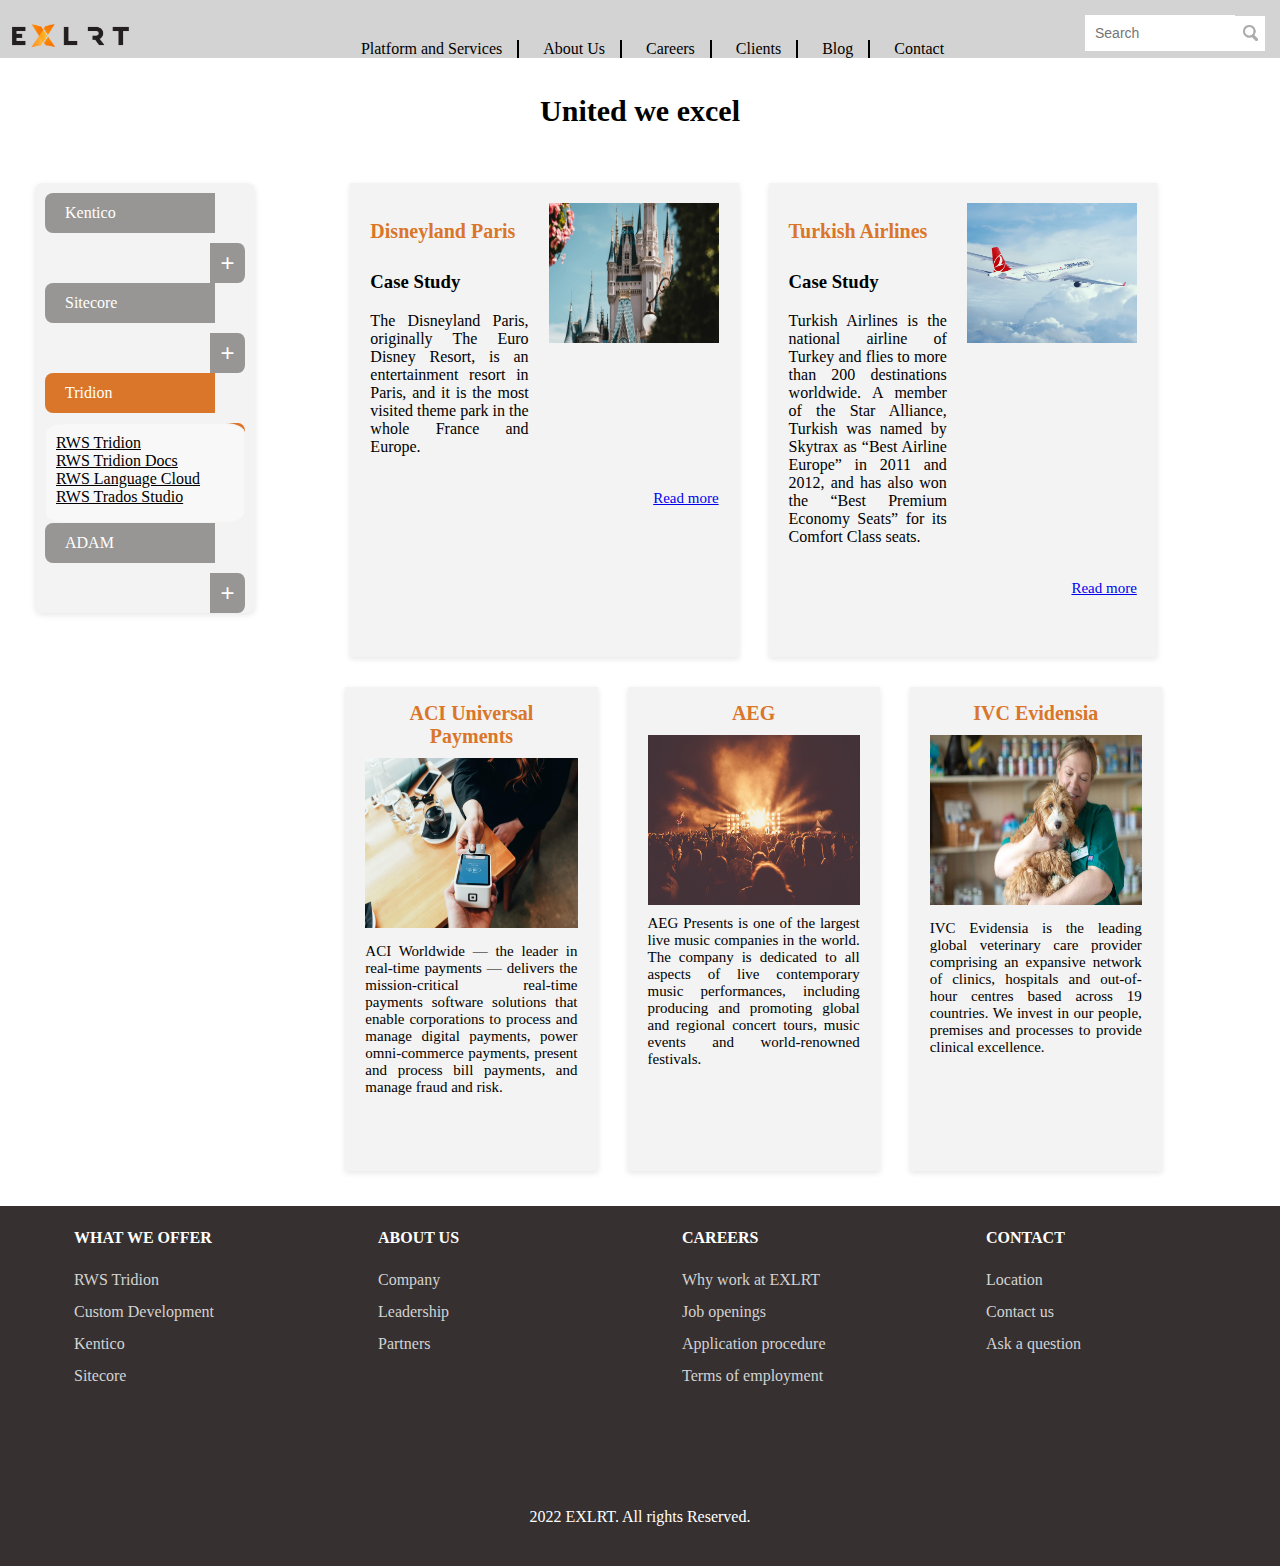
<file: task8/index.html>
<!DOCTYPE html>
<html lang="en">
  <head>
    <meta charset="UTF-8">
    <meta name="viewport" content="width=device-width, initial-scale=1.0">
    <title>EXLRT</title>
    <link rel="stylesheet" href="style/index.css">
  </head>
  <body>
    <header>
      <nav>
        <button class="nav__burger"><img src="assets/icon-burger.png" alt="EXLRT Burger"></button>
        <div class="nav__logo"><img src="assets/logo.png" alt="EXLRT Logo"></div>
        <div class="nav">
            <ul class="nav__list">
              <li class="nav__item"><a href="#">Platform and Services</a></li>
              <li class="nav__item"><a href="#">About Us</a></li>
              <li class="nav__item"><a href="#">Careers</a></li>
              <li class="nav__item"><a href="#">Clients</a></li>
              <li class="nav__item"><a href="#">Blog</a></li>
              <li class="nav__item"><a href="#">Contact</a></li>
            </ul>
          </div>
          <div>
            <form class="search">
                <input type="text" class="search__input" placeholder="Search">
                <button class="search__img" type="submit"></button>
            </form>
          </div>
      </nav>
    </header>
    <main>
      <h1>United we excel</h1>
      <aside class="side-menu">
        <nav class="left-menu">
          <ul>
            <li>
              <span class="left-menu__item">Kentico</span>
              <button class="left-menu__btn">+</button>
              <ul class="left-menu__item--closed">
                  <li><a href="#">Kentico 1</a></li>
                  <li><a href="#">Kentico 2</a></li>
                  <li><a href="#">Kentico 3</a></li>
                </ul>
            </li>
            <li>
              <span class="left-menu__item">Sitecore</span>
              <button class="left-menu__btn">+</button>
              <ul class="left-menu__item--closed">
                  <li><a href="#">Sitecore 1</a></li>
                  <li><a href="#">Sitecore 2</a></li>
                  <li><a href="#">Sitecore 3</a></li>
                </ul>
            </li>
            <li>
            <span class="left-menu__item item--opened">Tridion</span>
            <button class="left-menu__btn item--opened">-</button>
            <ul class="left-menu__item--opened">
              <li><a href="#">RWS Tridion</a></li>
              <li><a href="#">RWS Tridion Docs</a></li>
              <li><a href="#">RWS Language Cloud</a></li>
              <li><a href="#">RWS Trados Studio</a></li>
            </ul>
          </li>
            <li>
              <span class="left-menu__item">ADAM</span>
              <button class="left-menu__btn">+</button>
              <ul class="left-menu__item--closed">
                <li><a href="#">ADAM 1</a></li>
                <li><a href="#">ADAM 2</a></li>
                <li><a href="#">ADAM 3</a></li>
              </ul>
            </li>
          </ul>
        </nav>
      </aside>
      <section class="content">
        <div class="content__articles"> 
          <div class="content__row">
            <article class="article article--part-2">
              <h2>Disneyland Paris</h2>
              <div class="article__row">
                <div class="article__img--right"><img src="assets/disneyland/image-disney.jpg" alt="Disneyland Paris"></div>
                <div class="article__body">
                  <h3>Case Study</h3>
                  <p>The Disneyland Paris, originally The 
      Euro Disney Resort, is an entertainment resort in Paris, and it is the most visited theme park in the whole France and Europe.</p>
                </div>
              </div>
              <a href="https://www.disneylandparis.com/en-gb/" class="article__read-more">Read more</a>
            </article>
            <article class="article article--part-2 article--left">
              <h2>Turkish Airlines</h2>
              <div class="article__row">
                <div class="article__img--right"><img src="assets/turkish/image-turkish.jpg" alt="Turkish Airlines"></div>
                <div class="article__body">
                  <h3>Case Study</h3>
                  <p>Turkish Airlines is the national airline of Turkey and flies to more than 200
      destinations worldwide. A member of the Star Alliance, Turkish was named by Skytrax as “Best Airline Europe” in 2011 and 2012, and has also won the “Best Premium Economy Seats” for its Comfort Class seats.</p>
                </div>
              </div>
              <a href="https://www.disneylandparis.com/en-gb/" class="article__read-more">Read more</a>
            </article>
          </div>
          <div class="content__row">
            <article class="article article--part-3">
              <h2 class="article__title">ACI Universal Payments</h2>
              <div class="article__img--wide"><img src="assets/aci/image-aci.jpg" alt="ACI Universal Payments"></div>
              <p>ACI Worldwide — the leader in real-time payments — delivers the mission-critical real-time payments software solutions that enable corporations to process and manage digital payments, power omni-commerce payments, present and process bill payments, and manage fraud and risk. </p>
            </article>
            <article class="article article--part-3 article--text">
              <h2 class="article__title">AEG</h2>
              <div class="article__img--stacked"><img src="assets/aeg/image-aeg.jpg" alt="ACI Universal Payments"></div>
              <p class="article__text">AEG Presents is one of the largest live music companies in the world. The company is dedicated to all aspects of live contemporary music performances, including producing and promoting global and regional concert tours, music events and world-renowned festivals.  </p>
            </article>
            <article class="article article--part-3" >
              <h2 class="article__title">IVC Evidensia</h2>
              <div class="article__img--wide"><img src="assets/evidensia/image-evidensia.jpg" alt="ACI Universal Payments"></div>
              <p>IVC Evidensia is the leading global veterinary care provider comprising an expansive network of clinics, hospitals and out-of-hour centres based across 19 countries. We invest in our people, premises and processes to provide clinical excellence.   </p>
            </article>
          </div>
        </div>
      </section>
    </main>
    <footer>
      <div class="footer">
        <ul class="footer__nav-list footer__nav-list--mobile">
          <li class="footer__nav-list--title">WHAT WE OFFER</li>
          <li><a href="#">RWS Tridion</a></li>
          <li><a href="#">Custom Development</a></li>
          <li><a href="#">Kentico</a></li>
          <li><a href="#">Sitecore</a></li>
        </ul>
        <ul class="footer__nav-list footer__nav-list--mobile">
          <li class="footer__nav-list--title">ABOUT US</li>
          <li><a href="#">Company</a></li>
          <li><a href="#">Leadership</a></li>
          <li><a href="#">Partners</a></li>
        </ul>
        <ul class="footer__nav-list footer__nav-list--desktop-only">
          <li class="footer__nav-list--title">CAREERS</li>
          <li><a href="#">Why work at EXLRT</a></li>
          <li><a href="#">Job openings</a></li>
          <li><a href="#">Application procedure</a></li>
          <li><a href="#">Terms of employment</a></li>
        </ul>
        <ul class="footer__nav-list footer__nav-list--desktop-only">
          <li class="footer__nav-list--title">CONTACT</li>
          <li><a href="#">Location</a></li>
          <li><a href="#">Contact us</a></li>
          <li><a href="#">Ask a question</a></a></li>
        </ul>
      </div>
      <p class="footer__rights"> 2022 EXLRT. All rights Reserved.</p>
    </footer>
    <script src="https://code.jquery.com/jquery-3.7.0.min.js"></script>
    <script src="js/main.js"></script>
  </body>
</html>
</file>
<file: task2/style/index.css>
*, ::after, ::before {
  box-sizing: border-box;
}

header {
  background-color: lightgray;
  height: 100%;
}

body {
  margin: 0 auto;
  overflow-x: hidden;
}

html body {
  height: 100%;
  margin: 0;
  padding: 0;
}

main {
  display: inline-block;
  clear: both;
}

h1 {
  font-size: 30px;
  color: black;
  margin-top: 20px;
  text-align: center;
}

h2 {
  font-size: 20px;
  color: #da762a;
  margin-bottom: 10px;
  text-align: left;
}

footer {
  background-color: #363030;
  position: relative;
  left: 0;
  bottom: 0;
  text-align: center;
  color: #ffffff;
}

.nav {
  text-align: center;
}

.nav__logo img {
  display: inline;
  vertical-align: top;
  margin-left: 250px;
  width: 140px;
  height: 70px;
  padding: 10px;
  -o-object-fit: contain;
     object-fit: contain;
}

.search {
  position: relative;
  margin-bottom: 5px;
  display: inline-block;
  align-items: center;
  font-size: 0;
}
.search .search__input,
.search .search__img {
  display: inline-block;
  vertical-align: middle;
  font-size: 14px;
}

.search__input {
  border: none;
  padding: 10px;
  width: 150px;
  margin: 0px;
  background-color: #ffffff;
  color: #040303;
}

.search__img {
  background-image: url(../assets/icon-search.png);
  background-size: 50%;
  background-repeat: no-repeat;
  background-position: center;
  width: 30px;
  height: 35px;
  border: none;
  margin: 0px;
  padding: 0px;
  cursor: pointer;
  background-color: #ffffff;
}

.nav__burger {
  position: absolute;
  top: 15px;
  left: 15px;
  padding: 10px;
  border: none;
  background: none;
  cursor: pointer;
}
.nav__burger img {
  width: 30px;
  height: 30px;
  -o-object-fit: contain;
     object-fit: contain;
  background-color: lightgray;
}

.nav__list {
  text-align: left;
  list-style: none;
  padding: 0;
  margin-top: 0;
  margin-right: 20px;
  background-color: rgb(190, 189, 189);
  color: black;
  display: block;
}
.nav__list .nav__item {
  padding: 10px 0;
  margin-left: 5px;
  color: black;
}
.nav__list .nav__item a {
  text-decoration: none;
  color: black;
}

.content {
  display: inline-block;
  width: 100%;
  vertical-align: top;
  position: relative;
  height: 2200px;
  margin-top: 0px;
}

.side-menu {
  display: none;
}

.article {
  display: inline-block;
  vertical-align: top;
  margin: 15px;
  padding: 20px;
  background: #f3f3f3;
  text-align: left;
  border-radius: 8px;
  box-shadow: 0 2px 6px rgba(0, 0, 0, 0.1);
  box-sizing: border-box;
  font-size: 16px;
  overflow: hidden;
}
.article p {
  overflow: hidden;
}

.content__row {
  font-size: 0;
  white-space: normal;
}

.article--part-2 {
  height: 100%;
  width: 90%;
  text-align: justify;
}

.article--part-3 {
  height: 450px;
  width: 90%;
  text-align: justify;
}

.article__img--right {
  width: 160px;
  height: auto;
  float: right;
  margin: -50px 0 0 10px;
}

.article__img--wide {
  width: 100%;
  height: 170px;
  display: block;
  margin: 0 auto;
}

.article__title {
  text-align: center;
  margin-top: -5px;
}

.article__read-more {
  float: right;
  margin-top: 5%;
}

.content__articles {
  text-align: center;
}

.footer {
  display: block;
  text-align: center;
  padding-bottom: 40px;
  overflow: hidden;
  position: relative;
}

.footer__nav-list {
  list-style: none;
  display: block;
  position: relative;
  float: left;
  line-height: 2;
  text-align: left;
  margin-right: 100px;
}

.footer__nav-list--title {
  font-weight: bold;
  color: #ffffff;
  margin-bottom: 10px;
}

.footer__nav-list a:link,
.footer__nav-list a:visited {
  color: lightgray;
  text-decoration: none;
}

.footer__rights {
  margin-top: 100px;
  position: static;
  padding-bottom: 40px;
  text-align: center;
}

@media screen and (min-width: 768px) {
  .nav__logo img {
    box-sizing: border-box;
    width: 140px;
    height: 70px;
    padding: 10px;
    margin-left: 0px;
    -o-object-fit: contain;
       object-fit: contain;
    display: block;
  }
  .nav__list {
    list-style: none;
    padding: 0;
    margin-top: -30px;
    text-align: center;
    background-color: lightgray;
    color: #040303;
  }
  .nav__list .nav__item {
    border-right: 2px solid #040303;
    display: inline-block;
    padding: 0 15px;
    color: black;
    margin-top: 0px;
  }
  .nav__list .nav__item a {
    text-decoration: none;
    color: black;
  }
  .nav__list .nav__item:last-child {
    border-right: 0;
  }
  .search {
    position: absolute;
    top: 15px;
    right: 15px;
  }
  .nav__burger {
    display: none;
  }
  .logo img {
    box-sizing: border-box;
    display: block;
    left: 15px;
  }
  .side-menu {
    display: inline-block;
    vertical-align: top;
    width: 20%;
    padding: 10px;
  }
  .left-menu {
    background-color: #f3f3f3;
    border-radius: 8px;
    box-shadow: 0 2px 6px rgba(0, 0, 0, 0.1);
    display: inline-block;
    margin: 25px;
  }
  .left-menu ul {
    padding: 10px;
    margin: 0;
  }
  .left-menu__item {
    background-color: #979694;
    width: 230px;
    border: none;
    cursor: pointer;
    padding: 1px 20px;
    margin: 10px;
    border-radius: 8px;
    height: 40px;
    color: #ffffff;
    line-height: 38px;
    position: relative;
    box-sizing: border-box;
    overflow: hidden;
  }
  .left-menu__btn {
    float: right;
    background-color: #979694;
    color: rgb(255, 255, 255);
    border: none;
    height: 35px;
    font-size: 24px;
    font-weight: lighter;
    padding: 0 10px;
    margin-top: 2px;
    border-top-right-radius: 20%;
    border-bottom-right-radius: 20%;
    cursor: pointer;
  }
  .item--selected {
    background-color: #da762a;
  }
  .left-menu__item--selected {
    background-color: #f8f8f8;
    border: #f3f3f3 solid 1px;
    width: 200px;
    border-radius: 10%;
    margin: 0 10px;
    height: 100px;
    display: block;
    position: relative;
    list-style: none;
    color: black;
  }
  .left-menu__item--selected a {
    color: black;
  }
  .content {
    display: inline-block;
    width: 74%;
    margin-left: 20px;
    padding: 20px;
    height: 1000px;
    margin-top: 0px;
  }
  .article--part-2 {
    height: 350px;
    width: calc(45% - 20px);
    text-align: justify;
  }
  .article--part-3 {
    height: 450px;
    width: calc(30% - 20px);
    text-align: justify;
  }
  .article__img--right {
    width: 230px;
    height: auto;
    float: right;
    margin: -50px 0 0 10px;
  }
  .footer {
    display: inline-block;
    justify-content: center;
    text-align: center;
  }
  .footer__nav-list {
    list-style: none;
    display: block;
    position: relative;
    float: left;
    line-height: 2;
    text-align: left;
    margin-right: 100px;
  }
}/*# sourceMappingURL=index.css.map */
</file>
<file: task3/style/index.css>
.article {
  display: inline-block;
  vertical-align: top;
}

.article {
  display: inline-block;
  vertical-align: top;
}

*, ::after, ::before {
  box-sizing: border-box;
}

html {
  font-size: 16px;
}

header {
  background-color: lightgray;
  height: 100%;
}

body {
  width: auto;
}

main {
  display: inline-block;
}

h1 {
  font-size: 1.875rem;
  color: black;
  text-align: center;
}

h2 {
  color: #da762a;
  text-align: center;
}

footer {
  background-color: #363030;
  position: relative;
  text-align: left;
  color: #ffffff;
}

@media screen and (min-width: 992px) {
  body {
    margin: 0 auto;
  }
  h2 {
    text-align: left;
  }
}
.article {
  display: inline-block;
  vertical-align: top;
}

*, ::after, ::before {
  box-sizing: border-box;
}

html {
  font-size: 16px;
}

header {
  background-color: lightgray;
  height: 100%;
}

body {
  width: auto;
}

main {
  display: inline-block;
}

h1 {
  font-size: 1.875rem;
  color: black;
  text-align: center;
}

h2 {
  color: #da762a;
  text-align: center;
}

footer {
  background-color: #363030;
  position: relative;
  text-align: left;
  color: #ffffff;
}

@media screen and (min-width: 992px) {
  body {
    margin: 0 auto;
  }
  h2 {
    text-align: left;
  }
}
.search .search__img {
  display: inline-block;
  vertical-align: middle;
  font-size: 14px;
}

.search__img {
  background-image: url(../assets/icon-search.png);
  background-size: 50%;
  background-repeat: no-repeat;
  background-position: center;
  width: 1.875rem;
  height: 2.375rem;
  border: none;
  cursor: pointer;
  background-color: #ffffff;
}

@media screen and (min-width: 992px) {
  .nav__list {
    list-style: none;
    text-align: center;
    background-color: lightgray;
  }
  .nav__list .nav__item {
    border-right: 1px solid black;
    display: inline-block;
    padding: 0 15px;
  }
  .nav__list .nav__item:last-child {
    border-right: 0;
  }
}
.article {
  display: inline-block;
  vertical-align: top;
}

*, ::after, ::before {
  box-sizing: border-box;
}

html {
  font-size: 16px;
}

header {
  background-color: lightgray;
  height: 100%;
}

body {
  width: auto;
}

main {
  display: inline-block;
}

h1 {
  font-size: 1.875rem;
  color: black;
  text-align: center;
}

h2 {
  color: #da762a;
  text-align: center;
}

footer {
  background-color: #363030;
  position: relative;
  text-align: left;
  color: #ffffff;
}

@media screen and (min-width: 992px) {
  body {
    margin: 0 auto;
  }
  h2 {
    text-align: left;
  }
}
.footer__nav-list {
  list-style: none;
  line-height: 2;
}

.footer__nav-list--title {
  font-weight: bold;
  color: #ffffff;
}

.footer__nav-list a:link,
.footer__nav-list a:visited {
  color: lightgray;
  text-decoration: none;
}

.article {
  display: inline-block;
  vertical-align: top;
}

*, ::after, ::before {
  box-sizing: border-box;
}

html {
  font-size: 16px;
}

header {
  background-color: lightgray;
  height: 100%;
}

body {
  width: auto;
}

main {
  display: inline-block;
}

h1 {
  font-size: 1.875rem;
  color: black;
  text-align: center;
}

h2 {
  color: #da762a;
  text-align: center;
}

footer {
  background-color: #363030;
  position: relative;
  text-align: left;
  color: #ffffff;
}

@media screen and (min-width: 992px) {
  body {
    margin: 0 auto;
  }
  h2 {
    text-align: left;
  }
}
.side-nav {
  background-color: #f3f3f3;
}

.side-item {
  background-color: #979694;
}

.side-item--opened {
  background-color: #da762a;
}

.article {
  background: #f3f3f3;
  text-align: left;
  box-shadow: 0 2px 6px rgba(0, 0, 0, 0.1);
  position: relative;
  font-size: 15px;
}
.article p {
  text-align: justify;
}
.article .article__img--right img {
  display: block;
  width: 12rem;
  height: 9rem;
  float: right;
}

.article__row {
  font-size: 0;
}

.article__body {
  width: calc(100% - 13rem);
  font-size: 1rem;
}

.article__img--left img {
  display: block;
  width: 12rem;
  height: 9rem;
  float: left;
}

.article__img--wide img {
  width: 100%;
  height: 11rem;
  display: block;
}

.article--text {
  position: relative;
}

.article__img--stacked img {
  position: absolute;
  width: 21rem;
  height: 11rem;
  margin: 10rem 0;
}

.article__text {
  padding-bottom: 12rem;
}

.article__title {
  text-align: center;
}

.article__read-more {
  float: right;
  position: absolute;
  bottom: 0.625rem;
  right: 0.625rem;
}

.content__articles {
  text-align: center;
}

@media screen and (min-width: 992px) {
  .left-menu__btn {
    float: right;
    color: #ffffff;
    border: none;
    cursor: pointer;
  }
  .item--opened {
    background-color: #da762a;
  }
  .article__img--left img {
    float: right;
  }
  .article--text {
    background: #f3f3f3;
    text-align: left;
    box-shadow: 0 2px 6px rgba(0, 0, 0, 0.1);
    position: relative;
    display: inline-block;
    vertical-align: top;
    font-size: 0.94rem;
    text-align: justify;
    position: static;
  }
  .article--text p {
    text-align: justify;
  }
  .article--text .article__img--right img {
    display: block;
    width: 12rem;
    height: 9rem;
    float: right;
  }
  .article__img--stacked img {
    position: static;
    width: 100%;
    height: 11rem;
    display: block;
    margin: 0.625rem auto;
  }
  .article__text {
    display: inline;
    padding: 0;
  }
}/*# sourceMappingURL=index.css.map */
</file>
<file: task4/style/index.css>
*, ::after, ::before {
  box-sizing: border-box;
}

header {
  background-color: lightgray;
  height: 100%;
  grid-area: header1;
}

body {
  margin: 0;
  width: auto;
  padding: 0;
}

.grid-container {
  height: 100vh;
  display: grid;
  grid-template-columns: 1fr;
  grid-template-areas: "header1" "main1" "footer1";
}

main {
  grid-area: main1;
  display: grid;
  grid-template-areas: "title" "content";
  grid-template-columns: 1fr;
}

h1 {
  font-size: 30px;
  color: black;
  text-align: center;
  grid-area: title;
}

h2 {
  font-size: 20px;
  color: #da762a;
  margin-bottom: 10px;
  text-align: left;
}

footer {
  background-color: #363030;
  left: 0;
  bottom: 0;
  text-align: left;
  color: #ffffff;
  grid-area: footer1;
}

@media screen and (min-width: 1024px) {
  body {
    margin: 0 auto;
  }
  .grid-container {
    grid-template-rows: 60px 1fr 400px;
    grid-template-areas: "header1" "main1" "footer1";
  }
  main {
    grid-template-areas: "title title title" "side-menu content .";
    grid-template-columns: 23% 1fr 10%;
  }
}
*, ::after, ::before {
  box-sizing: border-box;
}

header {
  background-color: lightgray;
  height: 100%;
  grid-area: header1;
}

body {
  margin: 0;
  width: auto;
  padding: 0;
}

.grid-container {
  height: 100vh;
  display: grid;
  grid-template-columns: 1fr;
  grid-template-areas: "header1" "main1" "footer1";
}

main {
  grid-area: main1;
  display: grid;
  grid-template-areas: "title" "content";
  grid-template-columns: 1fr;
}

h1 {
  font-size: 30px;
  color: black;
  text-align: center;
  grid-area: title;
}

h2 {
  font-size: 20px;
  color: #da762a;
  margin-bottom: 10px;
  text-align: left;
}

footer {
  background-color: #363030;
  left: 0;
  bottom: 0;
  text-align: left;
  color: #ffffff;
  grid-area: footer1;
}

@media screen and (min-width: 1024px) {
  body {
    margin: 0 auto;
  }
  .grid-container {
    grid-template-rows: 60px 1fr 400px;
    grid-template-areas: "header1" "main1" "footer1";
  }
  main {
    grid-template-areas: "title title title" "side-menu content .";
    grid-template-columns: 23% 1fr 10%;
  }
}
.nav {
  text-align: center;
}

.nav__logo img {
  display: inline;
  vertical-align: top;
  margin-left: 250px;
  width: 140px;
  height: 70px;
  padding: 10px;
  -o-object-fit: contain;
     object-fit: contain;
}

.search {
  position: relative;
  margin-bottom: 5px;
  display: inline-block;
  align-items: center;
  font-size: 0;
}
.search .search__input,
.search .search__img {
  display: inline-block;
  vertical-align: middle;
  font-size: 14px;
}

.search__input {
  border: none;
  padding: 10px;
  width: 300px;
  background-color: #ffffff;
  color: black;
}

.search__img {
  background-image: url(../assets/icon-search.png);
  background-size: 50%;
  background-repeat: no-repeat;
  background-position: center;
  width: 30px;
  height: 35px;
  border: none;
  cursor: pointer;
  background-color: #ffffff;
}

.nav__burger {
  position: absolute;
  top: 15px;
  left: 15px;
  padding: 10px;
  border: none;
  background: none;
  cursor: pointer;
}
.nav__burger img {
  width: 30px;
  height: 30px;
  -o-object-fit: contain;
     object-fit: contain;
  background-color: lightgray;
}

.nav__list {
  text-align: left;
  list-style: none;
  margin-right: 20px;
  background-color: rgb(170, 170, 170);
  color: black;
  display: block;
}
.nav__list .nav__item {
  padding: 10px 0;
  margin-left: 5px;
  color: black;
}
.nav__list .nav__item a {
  text-decoration: none;
  color: black;
}

@media screen and (min-width: 1024px) {
  .nav__logo img {
    box-sizing: border-box;
    margin-left: 0px;
    display: block;
  }
  .nav__list {
    list-style: none;
    margin-top: -30px;
    text-align: center;
    background-color: lightgray;
  }
  .nav__list .nav__item {
    border-right: 2px solid black;
    display: inline-block;
    padding: 0 15px;
    margin-top: 0px;
  }
  .nav__list .nav__item:last-child {
    border-right: 0;
  }
  .search {
    position: absolute;
    top: 15px;
    right: 15px;
  }
  .search__input {
    width: 150px;
  }
  .nav__burger {
    display: none;
  }
}
*, ::after, ::before {
  box-sizing: border-box;
}

header {
  background-color: lightgray;
  height: 100%;
  grid-area: header1;
}

body {
  margin: 0;
  width: auto;
  padding: 0;
}

.grid-container {
  height: 100vh;
  display: grid;
  grid-template-columns: 1fr;
  grid-template-areas: "header1" "main1" "footer1";
}

main {
  grid-area: main1;
  display: grid;
  grid-template-areas: "title" "content";
  grid-template-columns: 1fr;
}

h1 {
  font-size: 30px;
  color: black;
  text-align: center;
  grid-area: title;
}

h2 {
  font-size: 20px;
  color: #da762a;
  margin-bottom: 10px;
  text-align: left;
}

footer {
  background-color: #363030;
  left: 0;
  bottom: 0;
  text-align: left;
  color: #ffffff;
  grid-area: footer1;
}

@media screen and (min-width: 1024px) {
  body {
    margin: 0 auto;
  }
  .grid-container {
    grid-template-rows: 60px 1fr 400px;
    grid-template-areas: "header1" "main1" "footer1";
  }
  main {
    grid-template-areas: "title title title" "side-menu content .";
    grid-template-columns: 23% 1fr 10%;
  }
}
.footer__nav-list {
  list-style: none;
  display: block;
  position: relative;
  line-height: 2;
  text-align: left;
  margin-right: 30px;
  width: 200px;
}

.footer__nav-list--desktop-only {
  display: none;
}

.footer__nav-list--title {
  font-weight: bold;
  color: #ffffff;
  margin-bottom: 10px;
}

.footer__nav-list a:link,
.footer__nav-list a:visited {
  color: lightgray;
  text-decoration: none;
}

.footer__rights {
  margin-top: 100px;
  padding-bottom: 40px;
  margin-bottom: -10px;
  text-align: center;
}

@media screen and (min-width: 1024px) {
  .footer {
    text-align: center;
  }
  .footer__nav-list,
  .footer__nav-list--desktop-only {
    list-style: none;
    display: inline-block;
    vertical-align: top;
    text-align: left;
    position: relative;
    line-height: 2;
    text-align: left;
    margin-right: 100px;
  }
}
*, ::after, ::before {
  box-sizing: border-box;
}

header {
  background-color: lightgray;
  height: 100%;
  grid-area: header1;
}

body {
  margin: 0;
  width: auto;
  padding: 0;
}

.grid-container {
  height: 100vh;
  display: grid;
  grid-template-columns: 1fr;
  grid-template-areas: "header1" "main1" "footer1";
}

main {
  grid-area: main1;
  display: grid;
  grid-template-areas: "title" "content";
  grid-template-columns: 1fr;
}

h1 {
  font-size: 30px;
  color: black;
  text-align: center;
  grid-area: title;
}

h2 {
  font-size: 20px;
  color: #da762a;
  margin-bottom: 10px;
  text-align: left;
}

footer {
  background-color: #363030;
  left: 0;
  bottom: 0;
  text-align: left;
  color: #ffffff;
  grid-area: footer1;
}

@media screen and (min-width: 1024px) {
  body {
    margin: 0 auto;
  }
  .grid-container {
    grid-template-rows: 60px 1fr 400px;
    grid-template-areas: "header1" "main1" "footer1";
  }
  main {
    grid-template-areas: "title title title" "side-menu content .";
    grid-template-columns: 23% 1fr 10%;
  }
}
.content {
  grid-area: content;
}

.side-menu {
  display: none;
  grid-area: side-menu;
}

.article {
  margin: 15px;
  padding: 20px;
  background: #f3f3f3;
  box-shadow: 0 2px 6px rgba(0, 0, 0, 0.1);
  font-size: 15px;
}
.article .article__img--right img {
  width: 100%;
  height: 50%;
}

.article__body {
  font-size: 16px;
}

.content__row {
  font-size: 0;
  white-space: normal;
}

.article--part-2 {
  width: auto;
  text-align: justify;
  display: grid;
  grid-template-columns: repeat(2, 1fr);
  grid-template-rows: auto auto;
  gap: 1rem;
}

.article__col {
  grid-column: 1;
}

.article__img--right {
  grid-column: 2;
}

.article--left .article__col {
  grid-column: 2;
}
.article--left .article__img--right {
  grid-column: 1;
  grid-row: 1;
}

.article--part-3 {
  text-align: justify;
}

.article__img--wide img {
  width: 100%;
  height: 170px;
  display: block;
  margin: 0 auto;
}

.article--text {
  position: relative;
}

.article__img--stacked img {
  position: absolute;
  width: 350px;
  height: 170px;
  margin: 10rem 0;
}

.article__text {
  padding-bottom: 60vw;
}

.article__title {
  text-align: center;
  margin-top: -5px;
}

.article__read-more {
  grid-column: -3/-1;
  text-align: right;
}

@media screen and (min-width: 1024px) {
  .side-menu {
    padding: 1rem;
    margin: 0;
    display: block;
  }
  .left-menu {
    background-color: #f3f3f3;
    border-radius: 8px;
    box-shadow: 0 2px 6px rgba(0, 0, 0, 0.1);
    display: inline-block;
  }
  .left-menu ul {
    padding: 10px;
    margin: 0;
  }
  .left-menu__item {
    background-color: #979694;
    width: 230px;
    border: none;
    cursor: pointer;
    padding: 1px 20px;
    margin: 10px;
    border-radius: 8px;
    height: 40px;
    color: #ffffff;
    line-height: 38px;
    position: relative;
    overflow: hidden;
  }
  .left-menu__btn {
    float: right;
    background-color: #979694;
    color: #ffffff;
    border: none;
    height: 35px;
    font-size: 24px;
    font-weight: lighter;
    padding: 0 10px;
    margin-top: 2px;
    border-top-right-radius: 20%;
    border-bottom-right-radius: 20%;
    cursor: pointer;
  }
  .item--opened {
    background-color: #da762a;
  }
  .left-menu__item--opened {
    background-color: #f8f8f8;
    border: #f3f3f3 solid 1px;
    width: 200px;
    border-radius: 10%;
    margin: 0 10px;
    height: 100px;
    display: block;
    position: relative;
    list-style: none;
    color: black;
  }
  .left-menu__item--opened a {
    color: black;
  }
  .content {
    padding: 0 1rem;
    margin: 0;
    grid-area: content;
    display: grid;
  }
  .two-part-row,
  .three-part-row {
    display: grid;
  }
  .two-part-row {
    grid-template-columns: repeat(2, 1fr);
    gap: 0.5rem;
  }
  .three-part-row {
    grid-template-columns: repeat(3, 1fr);
    gap: 0.5rem;
  }
  .article--part-2 {
    height: auto;
  }
  .article--left .article__col {
    grid-column: 1;
  }
  .article--left .article__img--right {
    grid-column: 2;
  }
  .article--part-3 {
    height: auto;
  }
  .article--text {
    margin: 15px;
    padding: 20px;
    background: #f3f3f3;
    box-shadow: 0 2px 6px rgba(0, 0, 0, 0.1);
    font-size: 15px;
    text-align: justify;
  }
  .article--text .article__img--right img {
    width: 100%;
    height: 50%;
  }
  .article__img--stacked img {
    position: static;
    width: 100%;
    height: 170px;
    display: block;
    margin: 10px auto;
  }
  .article__text {
    display: inline;
    padding: 0;
  }
}/*# sourceMappingURL=index.css.map */
</file>
<file: task5/style/index.css>
.article {
  display: inline-block;
  vertical-align: top;
}

.article {
  display: inline-block;
  vertical-align: top;
}

*, ::after, ::before {
  box-sizing: border-box;
}

header {
  background-color: lightgray;
  height: 100%;
}

body {
  margin: 0;
  width: auto;
  padding: 0;
}

main {
  padding: 1rem;
}

.main-layout {
  display: flex;
  flex-direction: column;
  gap: 1rem;
}

h1 {
  font-size: 30px;
  color: black;
  margin-top: 20px;
  text-align: center;
}

h2 {
  font-size: 20px;
  color: #da762a;
  margin-bottom: 10px;
  text-align: left;
}

footer {
  background-color: #363030;
  position: relative;
  left: 0;
  bottom: 0;
  text-align: left;
  color: #ffffff;
}

@media screen and (min-width: 1024px) {
  body {
    margin: 0 auto;
  }
  .main-layout {
    flex-direction: row;
  }
}
.article {
  display: inline-block;
  vertical-align: top;
}

*, ::after, ::before {
  box-sizing: border-box;
}

header {
  background-color: lightgray;
  height: 100%;
}

body {
  margin: 0;
  width: auto;
  padding: 0;
}

main {
  padding: 1rem;
}

.main-layout {
  display: flex;
  flex-direction: column;
  gap: 1rem;
}

h1 {
  font-size: 30px;
  color: black;
  margin-top: 20px;
  text-align: center;
}

h2 {
  font-size: 20px;
  color: #da762a;
  margin-bottom: 10px;
  text-align: left;
}

footer {
  background-color: #363030;
  position: relative;
  left: 0;
  bottom: 0;
  text-align: left;
  color: #ffffff;
}

@media screen and (min-width: 1024px) {
  body {
    margin: 0 auto;
  }
  .main-layout {
    flex-direction: row;
  }
}
.nav {
  text-align: center;
}

.nav__logo img {
  display: inline;
  vertical-align: top;
  margin-left: 250px;
  width: 140px;
  height: 70px;
  padding: 10px;
  -o-object-fit: contain;
     object-fit: contain;
}

.search {
  position: relative;
  margin-bottom: 5px;
  display: inline-block;
  align-items: center;
  font-size: 0;
}
.search .search__input,
.search .search__img {
  display: inline-block;
  vertical-align: middle;
  font-size: 14px;
}

.search__input {
  border: none;
  padding: 10px;
  width: 300px;
  background-color: #ffffff;
  color: black;
}

.search__img {
  background-image: url(../assets/icon-search.png);
  background-size: 50%;
  background-repeat: no-repeat;
  background-position: center;
  width: 30px;
  height: 35px;
  border: none;
  cursor: pointer;
  background-color: #ffffff;
}

.nav__burger {
  position: absolute;
  top: 15px;
  left: 15px;
  padding: 10px;
  border: none;
  background: none;
  cursor: pointer;
}
.nav__burger img {
  width: 30px;
  height: 30px;
  -o-object-fit: contain;
     object-fit: contain;
  background-color: lightgray;
}

.nav__list {
  text-align: left;
  list-style: none;
  margin-right: 20px;
  background-color: rgb(170, 170, 170);
  color: black;
  display: block;
}
.nav__list .nav__item {
  padding: 10px 0;
  margin-left: 5px;
  color: black;
}
.nav__list .nav__item a {
  text-decoration: none;
  color: black;
}

@media screen and (min-width: 1024px) {
  .nav__logo img {
    box-sizing: border-box;
    margin-left: 0px;
    display: block;
  }
  .nav__list {
    list-style: none;
    margin-top: -30px;
    text-align: center;
    background-color: lightgray;
  }
  .nav__list .nav__item {
    border-right: 2px solid black;
    display: inline-block;
    padding: 0 15px;
    margin-top: 0px;
  }
  .nav__list .nav__item:last-child {
    border-right: 0;
  }
  .search {
    position: absolute;
    top: 15px;
    right: 15px;
  }
  .search__input {
    width: 150px;
  }
  .nav__burger {
    display: none;
  }
}
.article {
  display: inline-block;
  vertical-align: top;
}

*, ::after, ::before {
  box-sizing: border-box;
}

header {
  background-color: lightgray;
  height: 100%;
}

body {
  margin: 0;
  width: auto;
  padding: 0;
}

main {
  padding: 1rem;
}

.main-layout {
  display: flex;
  flex-direction: column;
  gap: 1rem;
}

h1 {
  font-size: 30px;
  color: black;
  margin-top: 20px;
  text-align: center;
}

h2 {
  font-size: 20px;
  color: #da762a;
  margin-bottom: 10px;
  text-align: left;
}

footer {
  background-color: #363030;
  position: relative;
  left: 0;
  bottom: 0;
  text-align: left;
  color: #ffffff;
}

@media screen and (min-width: 1024px) {
  body {
    margin: 0 auto;
  }
  .main-layout {
    flex-direction: row;
  }
}
.footer__nav-list {
  list-style: none;
  display: block;
  position: relative;
  line-height: 2;
  text-align: left;
  margin-right: 30px;
  width: 200px;
}

.footer__nav-list--desktop-only {
  display: none;
}

.footer__nav-list--title {
  font-weight: bold;
  color: #ffffff;
  margin-bottom: 10px;
}

.footer__nav-list a:link,
.footer__nav-list a:visited {
  color: lightgray;
  text-decoration: none;
}

.footer__rights {
  margin-top: 100px;
  padding-bottom: 40px;
  margin-bottom: -10px;
  text-align: center;
}

@media screen and (min-width: 1024px) {
  .footer {
    text-align: center;
  }
  .footer__nav-list,
  .footer__nav-list--desktop-only {
    list-style: none;
    display: inline-block;
    vertical-align: top;
    text-align: left;
    position: relative;
    line-height: 2;
    text-align: left;
    margin-right: 100px;
  }
}
.article {
  display: inline-block;
  vertical-align: top;
}

*, ::after, ::before {
  box-sizing: border-box;
}

header {
  background-color: lightgray;
  height: 100%;
}

body {
  margin: 0;
  width: auto;
  padding: 0;
}

main {
  padding: 1rem;
}

.main-layout {
  display: flex;
  flex-direction: column;
  gap: 1rem;
}

h1 {
  font-size: 30px;
  color: black;
  margin-top: 20px;
  text-align: center;
}

h2 {
  font-size: 20px;
  color: #da762a;
  margin-bottom: 10px;
  text-align: left;
}

footer {
  background-color: #363030;
  position: relative;
  left: 0;
  bottom: 0;
  text-align: left;
  color: #ffffff;
}

@media screen and (min-width: 1024px) {
  body {
    margin: 0 auto;
  }
  .main-layout {
    flex-direction: row;
  }
}
.content {
  width: 100%;
  margin-top: 0px;
}

.side-menu {
  display: none;
}

.article {
  margin: 15px;
  padding: 20px;
  background: #f3f3f3;
  text-align: left;
  box-shadow: 0 2px 6px rgba(0, 0, 0, 0.1);
  font-size: 15px;
}
.article .article__img--right {
  flex: 0 0 auto;
  order: 0;
  align-self: flex-end;
}
.article .article__img--right img {
  width: 170px;
  height: 140PX;
  margin: 0;
}

.article__body {
  flex: 1;
  flex-grow: 1;
  order: 1;
}

.article_links {
  flex: 1;
  order: 2;
  display: flex;
  flex-direction: column;
  align-items: flex-start;
  gap: 10px;
}

.content__row {
  font-size: 0;
  white-space: normal;
  display: flex;
  flex-direction: column;
  gap: 0.5rem;
}

.article--part-2 {
  flex: 1 1 100%;
  display: flex;
  flex-direction: row;
  gap: 1rem;
  justify-content: space-between;
  padding: 1rem;
  box-sizing: border-box;
}

.card-content {
  display: flex;
  flex-direction: column;
}
.card-content h2 {
  flex: 1;
  order: 1;
}
.card-content p {
  flex: 1;
  order: 3;
}
.card-content .article__img--wide {
  flex: 1;
  order: 2;
}

.article--left .article__body {
  order: 2;
}
.article--left .article_links {
  order: 1;
}
.article--left .article_links .article__read-more {
  align-self: flex-start;
}

.article__img--wide img {
  width: 100%;
  height: 170px;
  display: block;
  margin: 0 auto;
}

.article--text h2 {
  flex: 1;
  order: 1;
}
.article--text p {
  flex: 1;
  order: 2;
}
.article--text .article__img--wide {
  flex: 1;
  order: 3;
}

.article__title {
  text-align: center;
  margin-top: -5px;
}

.article__read-more {
  margin-top: auto;
  align-self: flex-end;
}

.content__articles {
  display: flex;
  flex-wrap: wrap;
}

@media screen and (min-width: 1024px) {
  .content__articles {
    flex-wrap: wrap;
  }
  .side-menu {
    display: block;
    flex: 0 0 200px;
  }
  .left-menu {
    background-color: #f3f3f3;
    border-radius: 8px;
    box-shadow: 0 2px 6px rgba(0, 0, 0, 0.1);
    display: inline-block;
    margin: 25px;
  }
  .left-menu ul {
    padding: 10px;
    margin: 0;
  }
  .left-menu__item {
    background-color: #979694;
    width: 230px;
    border: none;
    cursor: pointer;
    padding: 1px 20px;
    margin: 10px;
    border-radius: 8px;
    height: 40px;
    color: #ffffff;
    line-height: 38px;
    position: relative;
    overflow: hidden;
    display: flex;
    flex-direction: row;
  }
  .left-menu__label {
    flex-grow: 1;
  }
  .left-menu__btn {
    align-self: flex-end;
    background-color: #979694;
    color: #ffffff;
    border: none;
    height: 35px;
    font-size: 24px;
    font-weight: lighter;
    padding: 0 10px;
    margin-top: 2px;
    border-top-right-radius: 20%;
    border-bottom-right-radius: 20%;
    cursor: pointer;
  }
  .item--opened {
    background-color: #da762a;
  }
  .left-menu__item--opened {
    background-color: #f8f8f8;
    border: #f3f3f3 solid 1px;
    width: 200px;
    border-radius: 10%;
    margin: 0 10px;
    height: 100px;
    display: block;
    position: relative;
    list-style: none;
    color: black;
  }
  .left-menu__item--opened a {
    color: black;
  }
  .content {
    flex: 1;
    height: 100%;
  }
  .content__row {
    flex-direction: row;
  }
  .article--part-2 {
    min-width: 45%;
  }
  .article--part-3 {
    min-width: 30%;
  }
  .article--left .article__body {
    order: 1;
  }
  .article--left .article_links {
    order: 2;
  }
  .article--left .article_links .article__read-more {
    align-self: flex-end;
  }
  .article--text p {
    order: 3;
  }
  .article--text .article__img--wide {
    order: 2;
  }
}/*# sourceMappingURL=index.css.map */
</file>
<file: task6/style/index.css>
*, ::after, ::before {
  box-sizing: border-box;
}

header {
  background-color: lightgray;
  height: 100%;
}

body {
  margin: 0;
  width: auto;
  padding: 0;
}

main {
  padding: 1rem;
}

.main-layout {
  display: flex;
  flex-direction: column;
  gap: 1rem;
}

h1 {
  font-size: 30px;
  color: black;
  margin-top: 20px;
  text-align: center;
}

h2 {
  font-size: 20px;
  color: #da762a;
  margin-bottom: 10px;
  text-align: left;
}

footer {
  background-color: #363030;
  position: relative;
  left: 0;
  bottom: 0;
  text-align: left;
  color: #ffffff;
}

@media screen and (min-width: 1024px) {
  body {
    margin: 0 auto;
  }
  .main-layout {
    flex-direction: row;
  }
}
*, ::after, ::before {
  box-sizing: border-box;
}

header {
  background-color: lightgray;
  height: 100%;
}

body {
  margin: 0;
  width: auto;
  padding: 0;
}

main {
  padding: 1rem;
}

.main-layout {
  display: flex;
  flex-direction: column;
  gap: 1rem;
}

h1 {
  font-size: 30px;
  color: black;
  margin-top: 20px;
  text-align: center;
}

h2 {
  font-size: 20px;
  color: #da762a;
  margin-bottom: 10px;
  text-align: left;
}

footer {
  background-color: #363030;
  position: relative;
  left: 0;
  bottom: 0;
  text-align: left;
  color: #ffffff;
}

@media screen and (min-width: 1024px) {
  body {
    margin: 0 auto;
  }
  .main-layout {
    flex-direction: row;
  }
}
.nav {
  text-align: center;
}

.nav__logo img {
  display: inline;
  vertical-align: top;
  margin-left: 250px;
  width: 140px;
  height: 70px;
  padding: 10px;
  -o-object-fit: contain;
     object-fit: contain;
}

.search {
  position: relative;
  margin-bottom: 5px;
  display: inline-block;
  align-items: center;
  font-size: 0;
}
.search .search__input,
.search .search__img {
  display: inline-block;
  vertical-align: middle;
  font-size: 14px;
}

.search__input {
  border: none;
  padding: 10px;
  width: 300px;
  background-color: #ffffff;
  color: black;
}

.search__img {
  background-image: url(../assets/icon-search.png);
  background-size: 50%;
  background-repeat: no-repeat;
  background-position: center;
  width: 30px;
  height: 35px;
  border: none;
  cursor: pointer;
  background-color: #ffffff;
}

.nav__burger {
  position: absolute;
  top: 15px;
  left: 15px;
  padding: 10px;
  border: none;
  background: none;
  cursor: pointer;
}
.nav__burger img {
  width: 30px;
  height: 30px;
  -o-object-fit: contain;
     object-fit: contain;
  background-color: lightgray;
}

.nav__list {
  text-align: left;
  list-style: none;
  margin-right: 20px;
  background-color: rgb(170, 170, 170);
  color: black;
  display: block;
}
.nav__list .nav__item {
  padding: 10px 0;
  margin-left: 5px;
  color: black;
}
.nav__list .nav__item a {
  text-decoration: none;
  color: black;
}

@media screen and (min-width: 1024px) {
  .nav__logo img {
    box-sizing: border-box;
    margin-left: 0px;
    display: block;
  }
  .nav__list {
    list-style: none;
    margin-top: -30px;
    text-align: center;
    background-color: lightgray;
  }
  .nav__list .nav__item {
    border-right: 2px solid black;
    display: inline-block;
    padding: 0 15px;
    margin-top: 0px;
  }
  .nav__list .nav__item:last-child {
    border-right: 0;
  }
  .search {
    position: absolute;
    top: 15px;
    right: 15px;
  }
  .search__input {
    width: 150px;
  }
  .nav__burger {
    display: none;
  }
}
*, ::after, ::before {
  box-sizing: border-box;
}

header {
  background-color: lightgray;
  height: 100%;
}

body {
  margin: 0;
  width: auto;
  padding: 0;
}

main {
  padding: 1rem;
}

.main-layout {
  display: flex;
  flex-direction: column;
  gap: 1rem;
}

h1 {
  font-size: 30px;
  color: black;
  margin-top: 20px;
  text-align: center;
}

h2 {
  font-size: 20px;
  color: #da762a;
  margin-bottom: 10px;
  text-align: left;
}

footer {
  background-color: #363030;
  position: relative;
  left: 0;
  bottom: 0;
  text-align: left;
  color: #ffffff;
}

@media screen and (min-width: 1024px) {
  body {
    margin: 0 auto;
  }
  .main-layout {
    flex-direction: row;
  }
}
.footer__nav-list {
  list-style: none;
  display: block;
  position: relative;
  line-height: 2;
  text-align: left;
  margin-right: 30px;
  width: 200px;
}

.footer__nav-list--desktop-only {
  display: none;
}

.footer__nav-list--title {
  font-weight: bold;
  color: #ffffff;
  margin-bottom: 10px;
}

.footer__nav-list a:link,
.footer__nav-list a:visited {
  color: lightgray;
  text-decoration: none;
}

.footer__rights {
  margin-top: 100px;
  padding-bottom: 40px;
  margin-bottom: -10px;
  text-align: center;
}

@media screen and (min-width: 1024px) {
  .footer {
    text-align: center;
  }
  .footer__nav-list,
  .footer__nav-list--desktop-only {
    list-style: none;
    display: inline-block;
    vertical-align: top;
    text-align: left;
    position: relative;
    line-height: 2;
    text-align: left;
    margin-right: 100px;
  }
}
*, ::after, ::before {
  box-sizing: border-box;
}

header {
  background-color: lightgray;
  height: 100%;
}

body {
  margin: 0;
  width: auto;
  padding: 0;
}

main {
  padding: 1rem;
}

.main-layout {
  display: flex;
  flex-direction: column;
  gap: 1rem;
}

h1 {
  font-size: 30px;
  color: black;
  margin-top: 20px;
  text-align: center;
}

h2 {
  font-size: 20px;
  color: #da762a;
  margin-bottom: 10px;
  text-align: left;
}

footer {
  background-color: #363030;
  position: relative;
  left: 0;
  bottom: 0;
  text-align: left;
  color: #ffffff;
}

@media screen and (min-width: 1024px) {
  body {
    margin: 0 auto;
  }
  .main-layout {
    flex-direction: row;
  }
}
.content {
  width: 100%;
  margin-top: 0px;
}

.side-menu {
  display: none;
}

.article {
  margin: 15px;
  padding: 20px;
  background: #f3f3f3;
  text-align: left;
  box-shadow: 0 2px 6px rgba(0, 0, 0, 0.1);
  font-size: 15px;
}
.article .article__img--right {
  flex: 0 0 auto;
  order: 0;
  align-self: flex-end;
}
.article .article__img--right img {
  width: 170px;
  height: 140PX;
  margin: 0;
}

.article__body {
  flex: 1;
  flex-grow: 1;
  order: 1;
}

.article_links {
  flex: 1;
  order: 2;
  display: flex;
  flex-direction: column;
  align-items: flex-start;
  gap: 10px;
}

.content__row {
  font-size: 0;
  white-space: normal;
  display: flex;
  flex-direction: column;
  gap: 0.5rem;
}

.article--part-2 {
  flex: 1 1 100%;
  display: flex;
  flex-direction: row;
  gap: 1rem;
  justify-content: space-between;
  padding: 1rem;
  box-sizing: border-box;
}

.card-content {
  display: flex;
  flex-direction: column;
}
.card-content h2 {
  flex: 1;
  order: 1;
}
.card-content p {
  flex: 1;
  order: 3;
}
.card-content .article__img--wide {
  flex: 1;
  order: 2;
}

.article--left .article__body {
  order: 2;
}
.article--left .article_links {
  order: 1;
}
.article--left .article_links .article__read-more {
  align-self: flex-start;
}

.article__img--wide img {
  width: 100%;
  height: 170px;
  display: block;
  margin: 0 auto;
}

.article--text h2 {
  flex: 1;
  order: 1;
}
.article--text p {
  flex: 1;
  order: 2;
}
.article--text .article__img--wide {
  flex: 1;
  order: 3;
}

.article__title {
  text-align: center;
  margin-top: -5px;
}

.article__read-more {
  margin-top: auto;
  align-self: flex-end;
}

.content__articles {
  display: flex;
  flex-wrap: wrap;
}

.visualyHidden {
  border: 0;
  clip: rect(1px, 1px, 1px, 1px);
  height: 1px;
  overflow: hidden;
  padding: 0;
  position: absolute;
  width: 1px;
}

.skip-link {
  left: -100%;
  position: absolute;
}

.skip-link:focus {
  left: 50%;
}

@media screen and (min-width: 1024px) {
  .content__articles {
    flex-wrap: wrap;
  }
  .side-menu {
    display: block;
    flex: 0 0 200px;
  }
  .left-menu {
    background-color: #f3f3f3;
    border-radius: 8px;
    box-shadow: 0 2px 6px rgba(0, 0, 0, 0.1);
    display: inline-block;
    margin: 25px;
  }
  .left-menu ul {
    padding: 10px;
    margin: 0;
  }
  .left-menu__item {
    background-color: #979694;
    width: 230px;
    border: none;
    cursor: pointer;
    padding: 1px 20px;
    margin: 10px;
    border-radius: 8px;
    height: 40px;
    color: #ffffff;
    line-height: 38px;
    position: relative;
    overflow: hidden;
    display: flex;
    flex-direction: row;
  }
  .left-menu__label {
    flex-grow: 1;
  }
  .left-menu__btn {
    align-self: flex-end;
    background-color: #979694;
    color: #ffffff;
    border: none;
    height: 35px;
    font-size: 24px;
    font-weight: lighter;
    padding: 0 10px;
    margin-top: 2px;
    border-top-right-radius: 20%;
    border-bottom-right-radius: 20%;
    cursor: pointer;
  }
  .item--opened {
    background-color: #da762a;
  }
  .left-menu__item--opened {
    background-color: #f8f8f8;
    border: #f3f3f3 solid 1px;
    width: 200px;
    border-radius: 10%;
    margin: 0 10px;
    height: 100px;
    display: block;
    position: relative;
    list-style: none;
    color: black;
  }
  .left-menu__item--opened a {
    color: black;
  }
  .content {
    flex: 1;
    height: 100%;
  }
  .content__row {
    flex-direction: row;
    gap: 0.5rem;
  }
  .article--part-2 {
    min-width: 45%;
  }
  .article--part-3 {
    min-width: 30%;
  }
  .article--left .article__body {
    order: 1;
  }
  .article--left .article_links {
    order: 2;
  }
  .article--left .article_links .article__read-more {
    align-self: flex-end;
  }
  .article--text p {
    order: 3;
  }
  .article--text .article__img--wide {
    order: 2;
  }
}/*# sourceMappingURL=index.css.map */
</file>
<file: task8/style/index.css>
.article, .content {
  display: inline-block;
  vertical-align: top;
}

.article, .content {
  display: inline-block;
  vertical-align: top;
}

*, ::after, ::before {
  box-sizing: border-box;
}

header {
  background-color: lightgray;
  height: 100%;
}

body {
  margin: 0;
  width: auto;
  padding: 0;
}

main {
  display: inline-block;
}

h1 {
  font-size: 30px;
  color: black;
  margin-top: 20px;
  text-align: center;
}

h2 {
  font-size: 20px;
  color: #da762a;
  margin-bottom: 10px;
  text-align: left;
}

footer {
  background-color: #363030;
  position: relative;
  left: 0;
  bottom: 0;
  text-align: left;
  color: #ffffff;
}

@media screen and (min-width: 1024px) {
  body {
    margin: 0 auto;
  }
}
.article, .content {
  display: inline-block;
  vertical-align: top;
}

*, ::after, ::before {
  box-sizing: border-box;
}

header {
  background-color: lightgray;
  height: 100%;
}

body {
  margin: 0;
  width: auto;
  padding: 0;
}

main {
  display: inline-block;
}

h1 {
  font-size: 30px;
  color: black;
  margin-top: 20px;
  text-align: center;
}

h2 {
  font-size: 20px;
  color: #da762a;
  margin-bottom: 10px;
  text-align: left;
}

footer {
  background-color: #363030;
  position: relative;
  left: 0;
  bottom: 0;
  text-align: left;
  color: #ffffff;
}

@media screen and (min-width: 1024px) {
  body {
    margin: 0 auto;
  }
}
.nav {
  text-align: center;
}

.nav__logo img {
  display: inline;
  vertical-align: top;
  margin-left: 250px;
  width: 140px;
  height: 70px;
  padding: 10px;
  -o-object-fit: contain;
     object-fit: contain;
}

.search {
  position: relative;
  margin-bottom: 5px;
  display: inline-block;
  align-items: center;
  font-size: 0;
}
.search .search__input,
.search .search__img {
  display: inline-block;
  vertical-align: middle;
  font-size: 14px;
}

.search__input {
  border: none;
  padding: 10px;
  width: 300px;
  background-color: #ffffff;
  color: black;
}

.search__img {
  background-image: url(../assets/icon-search.png);
  background-size: 50%;
  background-repeat: no-repeat;
  background-position: center;
  width: 30px;
  height: 35px;
  border: none;
  cursor: pointer;
  background-color: #ffffff;
}

.nav__burger {
  position: absolute;
  top: 15px;
  left: 15px;
  padding: 10px;
  border: none;
  background: none;
  cursor: pointer;
}
.nav__burger img {
  width: 30px;
  height: 30px;
  -o-object-fit: contain;
     object-fit: contain;
  background-color: lightgray;
}

.nav__list {
  text-align: left;
  list-style: none;
  margin-right: 20px;
  background-color: rgb(170, 170, 170);
  color: black;
  display: block;
}
.nav__list .nav__item {
  padding: 10px 0;
  margin-left: 5px;
  color: black;
}
.nav__list .nav__item a {
  text-decoration: none;
  color: black;
}

@media screen and (min-width: 1024px) {
  .nav__logo img {
    box-sizing: border-box;
    margin-left: 0px;
    display: block;
  }
  .nav__list {
    list-style: none;
    margin-top: -30px;
    text-align: center;
    background-color: lightgray;
  }
  .nav__list .nav__item {
    border-right: 2px solid black;
    display: inline-block;
    padding: 0 15px;
    margin-top: 0px;
  }
  .nav__list .nav__item:last-child {
    border-right: 0;
  }
  .search {
    position: absolute;
    top: 15px;
    right: 15px;
  }
  .search__input {
    width: 150px;
  }
  .nav__burger {
    display: none;
  }
}
.article, .content {
  display: inline-block;
  vertical-align: top;
}

*, ::after, ::before {
  box-sizing: border-box;
}

header {
  background-color: lightgray;
  height: 100%;
}

body {
  margin: 0;
  width: auto;
  padding: 0;
}

main {
  display: inline-block;
}

h1 {
  font-size: 30px;
  color: black;
  margin-top: 20px;
  text-align: center;
}

h2 {
  font-size: 20px;
  color: #da762a;
  margin-bottom: 10px;
  text-align: left;
}

footer {
  background-color: #363030;
  position: relative;
  left: 0;
  bottom: 0;
  text-align: left;
  color: #ffffff;
}

@media screen and (min-width: 1024px) {
  body {
    margin: 0 auto;
  }
}
.footer__nav-list {
  list-style: none;
  display: block;
  position: relative;
  line-height: 2;
  text-align: left;
  margin-right: 30px;
  width: 200px;
}

.footer__nav-list--desktop-only {
  display: none;
}

.footer__nav-list--title {
  font-weight: bold;
  color: #ffffff;
  margin-bottom: 10px;
}

.footer__nav-list a:link,
.footer__nav-list a:visited {
  color: lightgray;
  text-decoration: none;
}

.footer__rights {
  margin-top: 100px;
  padding-bottom: 40px;
  margin-bottom: -10px;
  text-align: center;
}

@media screen and (min-width: 1024px) {
  .footer {
    text-align: center;
  }
  .footer__nav-list,
  .footer__nav-list--desktop-only {
    list-style: none;
    display: inline-block;
    vertical-align: top;
    text-align: left;
    position: relative;
    line-height: 2;
    text-align: left;
    margin-right: 100px;
  }
}
.content, .article {
  display: inline-block;
  vertical-align: top;
}

*, ::after, ::before {
  box-sizing: border-box;
}

header {
  background-color: lightgray;
  height: 100%;
}

body {
  margin: 0;
  width: auto;
  padding: 0;
}

main {
  display: inline-block;
}

h1 {
  font-size: 30px;
  color: black;
  margin-top: 20px;
  text-align: center;
}

h2 {
  font-size: 20px;
  color: #da762a;
  margin-bottom: 10px;
  text-align: left;
}

footer {
  background-color: #363030;
  position: relative;
  left: 0;
  bottom: 0;
  text-align: left;
  color: #ffffff;
}

@media screen and (min-width: 1024px) {
  body {
    margin: 0 auto;
  }
}
.content {
  width: 100%;
  position: relative;
  margin-top: 0px;
}

.side-menu {
  display: none;
}

.article {
  margin: 15px;
  padding: 20px;
  background: #f3f3f3;
  text-align: left;
  box-shadow: 0 2px 6px rgba(0, 0, 0, 0.1);
  font-size: 15px;
}
.article .article__img--right img {
  display: block;
  width: 170px;
  height: 140PX;
  margin: -50px 0 0 10px;
  float: right;
}

.article__row {
  font-size: 0;
}

.article__body {
  display: inline-block;
  vertical-align: top;
  width: calc(100% - 190px);
  font-size: 16px;
}

.content__row {
  font-size: 0;
  white-space: normal;
}

.article--part-2 {
  height: 100%;
  width: 90%;
  text-align: justify;
}

.article--part-3 {
  width: 90%;
  text-align: justify;
}

.article--left img .article__img--right {
  float: left;
  margin-right: 10px;
}
.article--left h2 {
  text-align: right;
}

.article__img--wide img {
  width: 100%;
  height: 170px;
  display: block;
  margin: 0 auto;
}

.article--text {
  position: relative;
}

.article__img--stacked img {
  position: absolute;
  width: 330px;
  height: 170px;
  margin: 10rem 0;
}

.article__text {
  padding-bottom: 60vw;
}

.article__title {
  text-align: center;
  margin-top: -5px;
}

.article__read-more {
  float: right;
  margin-top: 5%;
}

.content__articles {
  text-align: center;
}

@media screen and (min-width: 1024px) {
  .side-menu {
    display: inline-block;
    align-items: top;
    width: 20%;
    padding: 10px;
  }
  .left-menu {
    background-color: #f3f3f3;
    border-radius: 8px;
    box-shadow: 0 2px 6px rgba(0, 0, 0, 0.1);
    margin: 25px;
    display: inline-block;
  }
  .left-menu ul {
    padding: 10px;
    margin: 0;
  }
  .left-menu ul li {
    list-style: none;
  }
  .left-menu__item {
    background-color: #979694;
    width: 170px;
    border: none;
    cursor: pointer;
    padding: 1px 20px;
    border-top-left-radius: 8px;
    border-bottom-left-radius: 8px;
    height: 40px;
    color: #ffffff;
    line-height: 38px;
    position: relative;
    overflow: hidden;
    display: inline-flex;
    margin-bottom: 10px;
  }
  .left-menu__btn {
    float: right;
    background-color: #979694;
    color: #ffffff;
    border: none;
    height: 40px;
    width: 35px;
    font-size: 24px;
    font-weight: lighter;
    padding: 0 10px;
    border-top-right-radius: 20%;
    border-bottom-right-radius: 20%;
    cursor: pointer;
  }
  .item--opened {
    background-color: #da762a;
  }
  .left-menu__item--opened {
    background-color: #f8f8f8;
    border: #f3f3f3 solid 1px;
    width: 200px;
    border-radius: 10%;
    margin: 20px 10px;
    height: 100px;
    display: block;
    position: relative;
    list-style: none;
    color: black;
  }
  .left-menu__item--opened a {
    color: black;
  }
  .left-menu__item--closed {
    display: none;
  }
  .content {
    width: 74%;
    margin-left: 20px;
    margin-top: 0px;
    padding: 20px;
    height: 100%;
  }
  .article--part-2 {
    width: calc(45% - 20px);
  }
  .article--part-3 {
    width: calc(30% - 20px);
  }
  .article--left img .article__img--right {
    float: right;
  }
  .article--left h2 {
    text-align: left;
  }
  .article--text {
    margin: 15px;
    padding: 20px;
    background: #f3f3f3;
    text-align: left;
    box-shadow: 0 2px 6px rgba(0, 0, 0, 0.1);
    display: inline-block;
    vertical-align: top;
    font-size: 15px;
    text-align: justify;
    position: static;
  }
  .article--text .article__img--right img {
    display: block;
    width: 170px;
    height: 140PX;
    margin: -50px 0 0 10px;
    float: right;
  }
  .article__img--stacked img {
    position: static;
    width: 100%;
    height: 170px;
    display: block;
    margin: 10px auto;
  }
  .article__text {
    display: inline;
    padding: 0;
  }
}/*# sourceMappingURL=index.css.map */
</file>
